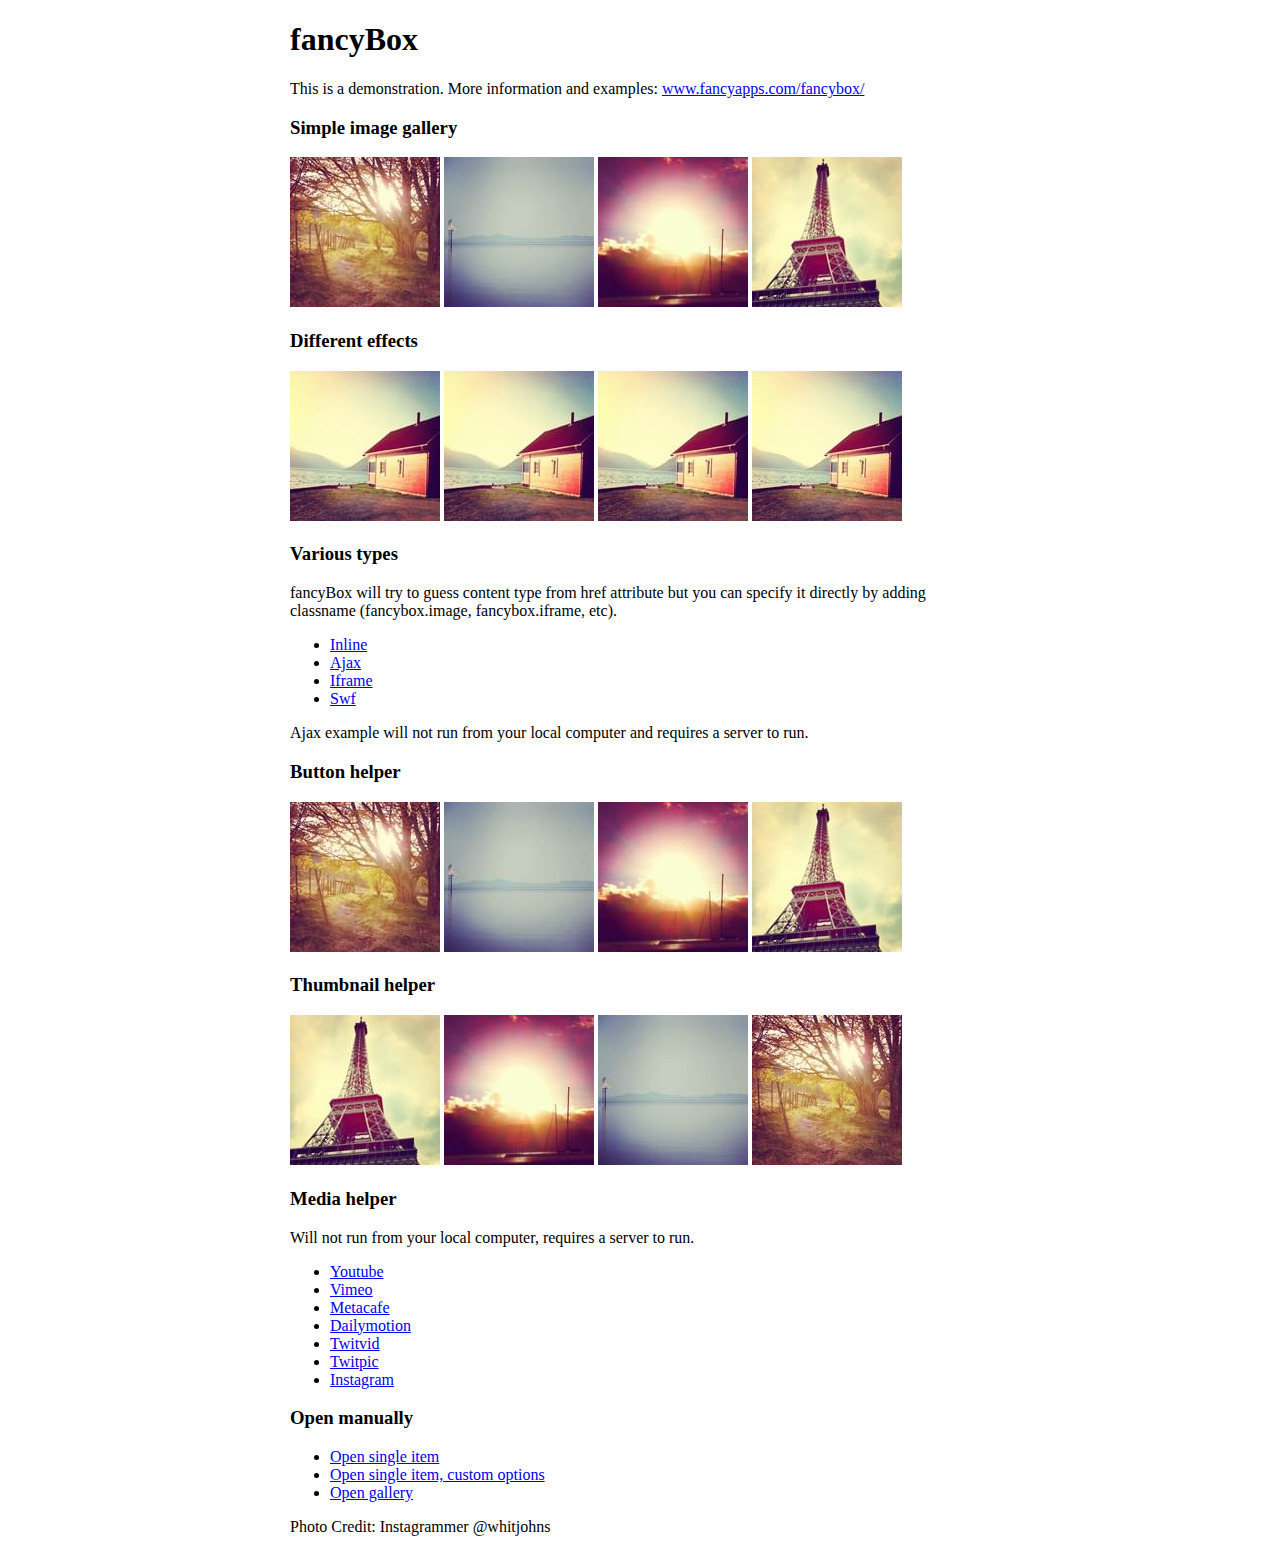
<file: fancybox/demo/index.html>
<!DOCTYPE html>
<html>
<head>
	<title>fancyBox - Fancy jQuery Lightbox Alternative | Demonstration</title>
	<meta http-equiv="Content-Type" content="text/html; charset=UTF-8" />

	<!-- Add jQuery library -->
	<script type="text/javascript" src="../lib/jquery-1.10.2.min.js"></script>

	<!-- Add mousewheel plugin (this is optional) -->
	<script type="text/javascript" src="../lib/jquery.mousewheel.pack.js?v=3.1.3"></script>

	<!-- Add fancyBox main JS and CSS files -->
	<script type="text/javascript" src="../source/jquery.fancybox.pack.js?v=2.1.5"></script>
	<link rel="stylesheet" type="text/css" href="../source/jquery.fancybox.css?v=2.1.5" media="screen" />

	<!-- Add Button helper (this is optional) -->
	<link rel="stylesheet" type="text/css" href="../source/helpers/jquery.fancybox-buttons.css?v=1.0.5" />
	<script type="text/javascript" src="../source/helpers/jquery.fancybox-buttons.js?v=1.0.5"></script>

	<!-- Add Thumbnail helper (this is optional) -->
	<link rel="stylesheet" type="text/css" href="../source/helpers/jquery.fancybox-thumbs.css?v=1.0.7" />
	<script type="text/javascript" src="../source/helpers/jquery.fancybox-thumbs.js?v=1.0.7"></script>

	<!-- Add Media helper (this is optional) -->
	<script type="text/javascript" src="../source/helpers/jquery.fancybox-media.js?v=1.0.6"></script>

	<script type="text/javascript">
		$(document).ready(function() {
			/*
			 *  Simple image gallery. Uses default settings
			 */

			$('.fancybox').fancybox();

			/*
			 *  Different effects
			 */

			// Change title type, overlay closing speed
			$(".fancybox-effects-a").fancybox({
				helpers: {
					title : {
						type : 'outside'
					},
					overlay : {
						speedOut : 0
					}
				}
			});

			// Disable opening and closing animations, change title type
			$(".fancybox-effects-b").fancybox({
				openEffect  : 'none',
				closeEffect	: 'none',

				helpers : {
					title : {
						type : 'over'
					}
				}
			});

			// Set custom style, close if clicked, change title type and overlay color
			$(".fancybox-effects-c").fancybox({
				wrapCSS    : 'fancybox-custom',
				closeClick : true,

				openEffect : 'none',

				helpers : {
					title : {
						type : 'inside'
					},
					overlay : {
						css : {
							'background' : 'rgba(238,238,238,0.85)'
						}
					}
				}
			});

			// Remove padding, set opening and closing animations, close if clicked and disable overlay
			$(".fancybox-effects-d").fancybox({
				padding: 0,

				openEffect : 'elastic',
				openSpeed  : 150,

				closeEffect : 'elastic',
				closeSpeed  : 150,

				closeClick : true,

				helpers : {
					overlay : null
				}
			});

			/*
			 *  Button helper. Disable animations, hide close button, change title type and content
			 */

			$('.fancybox-buttons').fancybox({
				openEffect  : 'none',
				closeEffect : 'none',

				prevEffect : 'none',
				nextEffect : 'none',

				closeBtn  : false,

				helpers : {
					title : {
						type : 'inside'
					},
					buttons	: {}
				},

				afterLoad : function() {
					this.title = 'Image ' + (this.index + 1) + ' of ' + this.group.length + (this.title ? ' - ' + this.title : '');
				}
			});


			/*
			 *  Thumbnail helper. Disable animations, hide close button, arrows and slide to next gallery item if clicked
			 */

			$('.fancybox-thumbs').fancybox({
				prevEffect : 'none',
				nextEffect : 'none',

				closeBtn  : false,
				arrows    : false,
				nextClick : true,

				helpers : {
					thumbs : {
						width  : 50,
						height : 50
					}
				}
			});

			/*
			 *  Media helper. Group items, disable animations, hide arrows, enable media and button helpers.
			*/
			$('.fancybox-media')
				.attr('rel', 'media-gallery')
				.fancybox({
					openEffect : 'none',
					closeEffect : 'none',
					prevEffect : 'none',
					nextEffect : 'none',

					arrows : false,
					helpers : {
						media : {},
						buttons : {}
					}
				});

			/*
			 *  Open manually
			 */

			$("#fancybox-manual-a").click(function() {
				$.fancybox.open('1_b.jpg');
			});

			$("#fancybox-manual-b").click(function() {
				$.fancybox.open({
					href : 'iframe.html',
					type : 'iframe',
					padding : 5
				});
			});

			$("#fancybox-manual-c").click(function() {
				$.fancybox.open([
					{
						href : '1_b.jpg',
						title : 'My title'
					}, {
						href : '2_b.jpg',
						title : '2nd title'
					}, {
						href : '3_b.jpg'
					}
				], {
					helpers : {
						thumbs : {
							width: 75,
							height: 50
						}
					}
				});
			});


		});
	</script>
	<style type="text/css">
		.fancybox-custom .fancybox-skin {
			box-shadow: 0 0 50px #222;
		}

		body {
			max-width: 700px;
			margin: 0 auto;
		}
	</style>
</head>
<body>
	<h1>fancyBox</h1>

	<p>This is a demonstration. More information and examples: <a href="http://fancyapps.com/fancybox/">www.fancyapps.com/fancybox/</a></p>

	<h3>Simple image gallery</h3>
	<p>
		<a class="fancybox" href="1_b.jpg" data-fancybox-group="gallery" title="Lorem ipsum dolor sit amet"><img src="1_s.jpg" alt="" /></a>

		<a class="fancybox" href="2_b.jpg" data-fancybox-group="gallery" title="Etiam quis mi eu elit temp"><img src="2_s.jpg" alt="" /></a>

		<a class="fancybox" href="3_b.jpg" data-fancybox-group="gallery" title="Cras neque mi, semper leon"><img src="3_s.jpg" alt="" /></a>

		<a class="fancybox" href="4_b.jpg" data-fancybox-group="gallery" title="Sed vel sapien vel sem uno"><img src="4_s.jpg" alt="" /></a>
	</p>

	<h3>Different effects</h3>
	<p>
		<a class="fancybox-effects-a" href="5_b.jpg" title="Lorem ipsum dolor sit amet, consectetur adipiscing elit"><img src="5_s.jpg" alt="" /></a>

		<a class="fancybox-effects-b" href="5_b.jpg" title="Lorem ipsum dolor sit amet, consectetur adipiscing elit"><img src="5_s.jpg" alt="" /></a>

		<a class="fancybox-effects-c" href="5_b.jpg" title="Lorem ipsum dolor sit amet, consectetur adipiscing elit"><img src="5_s.jpg" alt="" /></a>

		<a class="fancybox-effects-d" href="5_b.jpg" title="Lorem ipsum dolor sit amet, consectetur adipiscing elit"><img src="5_s.jpg" alt="" /></a>
	</p>

	<h3>Various types</h3>
	<p>
		fancyBox will try to guess content type from href attribute but you can specify it directly by adding classname (fancybox.image, fancybox.iframe, etc).
	</p>
	<ul>
		<li><a class="fancybox" href="#inline1" title="Lorem ipsum dolor sit amet">Inline</a></li>
		<li><a class="fancybox fancybox.ajax" href="ajax.txt">Ajax</a></li>
		<li><a class="fancybox fancybox.iframe" href="iframe.html">Iframe</a></li>
		<li><a class="fancybox" href="http://www.adobe.com/jp/events/cs3_web_edition_tour/swfs/perform.swf">Swf</a></li>
	</ul>

	<div id="inline1" style="width:400px;display: none;">
		<h3>Etiam quis mi eu elit</h3>
		<p>
			Lorem ipsum dolor sit amet, consectetur adipiscing elit. Etiam quis mi eu elit tempor facilisis id et neque. Nulla sit amet sem sapien. Vestibulum imperdiet porta ante ac ornare. Nulla et lorem eu nibh adipiscing ultricies nec at lacus. Cras laoreet ultricies sem, at blandit mi eleifend aliquam. Nunc enim ipsum, vehicula non pretium varius, cursus ac tortor. Vivamus fringilla congue laoreet. Quisque ultrices sodales orci, quis rhoncus justo auctor in. Phasellus dui eros, bibendum eu feugiat ornare, faucibus eu mi. Nunc aliquet tempus sem, id aliquam diam varius ac. Maecenas nisl nunc, molestie vitae eleifend vel, iaculis sed magna. Aenean tempus lacus vitae orci posuere porttitor eget non felis. Donec lectus elit, aliquam nec eleifend sit amet, vestibulum sed nunc.
		</p>
	</div>

	<p>
		Ajax example will not run from your local computer and requires a server to run.
	</p>

	<h3>Button helper</h3>
	<p>
		<a class="fancybox-buttons" data-fancybox-group="button" href="1_b.jpg"><img src="1_s.jpg" alt="" /></a>

		<a class="fancybox-buttons" data-fancybox-group="button" href="2_b.jpg"><img src="2_s.jpg" alt="" /></a>

		<a class="fancybox-buttons" data-fancybox-group="button" href="3_b.jpg"><img src="3_s.jpg" alt="" /></a>

		<a class="fancybox-buttons" data-fancybox-group="button" href="4_b.jpg"><img src="4_s.jpg" alt="" /></a>
	</p>

	<h3>Thumbnail helper</h3>
	<p>
		<a class="fancybox-thumbs" data-fancybox-group="thumb" href="4_b.jpg"><img src="4_s.jpg" alt="" /></a>

		<a class="fancybox-thumbs" data-fancybox-group="thumb" href="3_b.jpg"><img src="3_s.jpg" alt="" /></a>

		<a class="fancybox-thumbs" data-fancybox-group="thumb" href="2_b.jpg"><img src="2_s.jpg" alt="" /></a>

		<a class="fancybox-thumbs" data-fancybox-group="thumb" href="1_b.jpg"><img src="1_s.jpg" alt="" /></a>
	</p>

	<h3>Media helper</h3>
	<p>
		Will not run from your local computer, requires a server to run.
	</p>

	<ul>
		<li><a class="fancybox-media" href="http://www.youtube.com/watch?v=opj24KnzrWo">Youtube</a></li>
		<li><a class="fancybox-media" href="http://vimeo.com/47480346">Vimeo</a></li>
		<li><a class="fancybox-media" href="http://www.metacafe.com/watch/7635964/">Metacafe</a></li>
		<li><a class="fancybox-media" href="http://www.dailymotion.com/video/xoeylt_electric-guest-this-head-i-hold_music">Dailymotion</a></li>
		<li><a class="fancybox-media" href="http://twitvid.com/QY7MD">Twitvid</a></li>
		<li><a class="fancybox-media" href="http://twitpic.com/7p93st">Twitpic</a></li>
		<li><a class="fancybox-media" href="http://instagr.am/p/IejkuUGxQn">Instagram</a></li>
	</ul>

	<h3>Open manually</h3>
	<ul>
		<li><a id="fancybox-manual-a" href="javascript:;">Open single item</a></li>
		<li><a id="fancybox-manual-b" href="javascript:;">Open single item, custom options</a></li>
		<li><a id="fancybox-manual-c" href="javascript:;">Open gallery</a></li>
	</ul>

	<p>
		Photo Credit: Instagrammer @whitjohns
	</p>
</body>
</html>
</file>
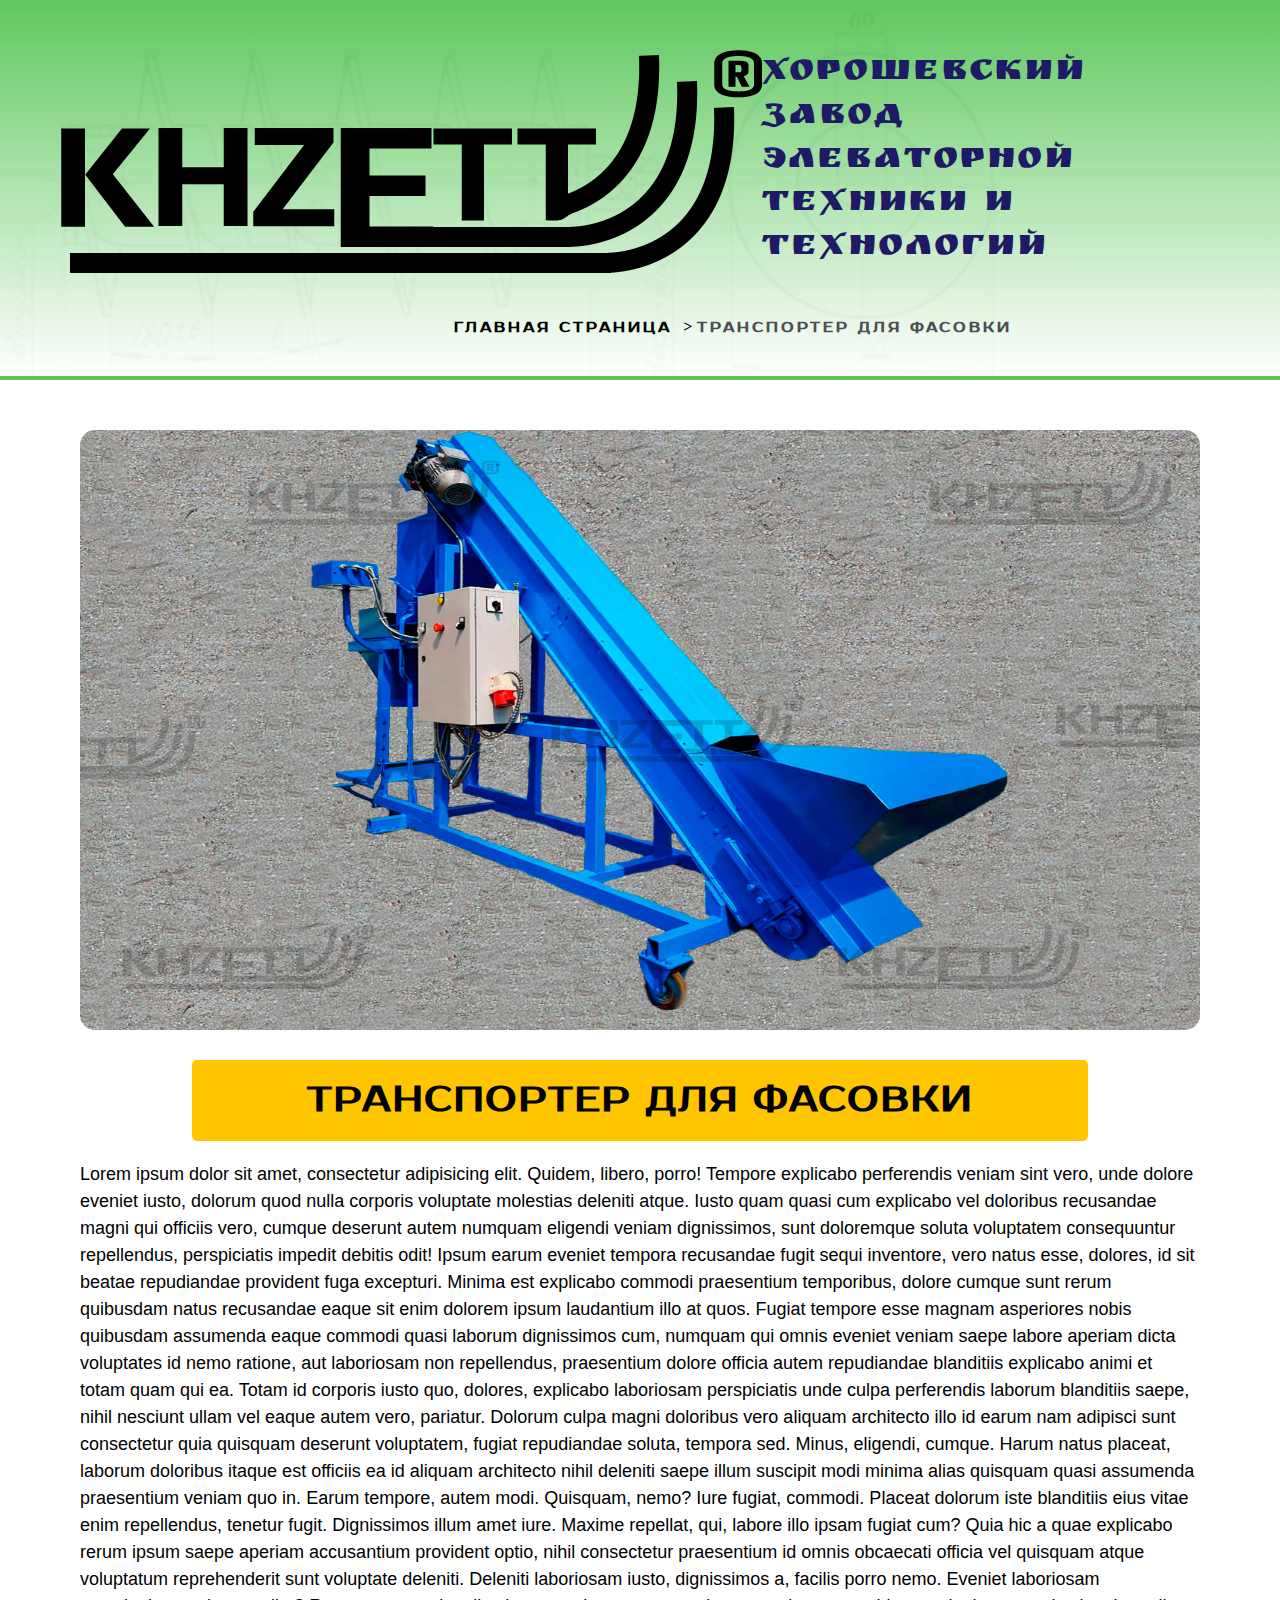
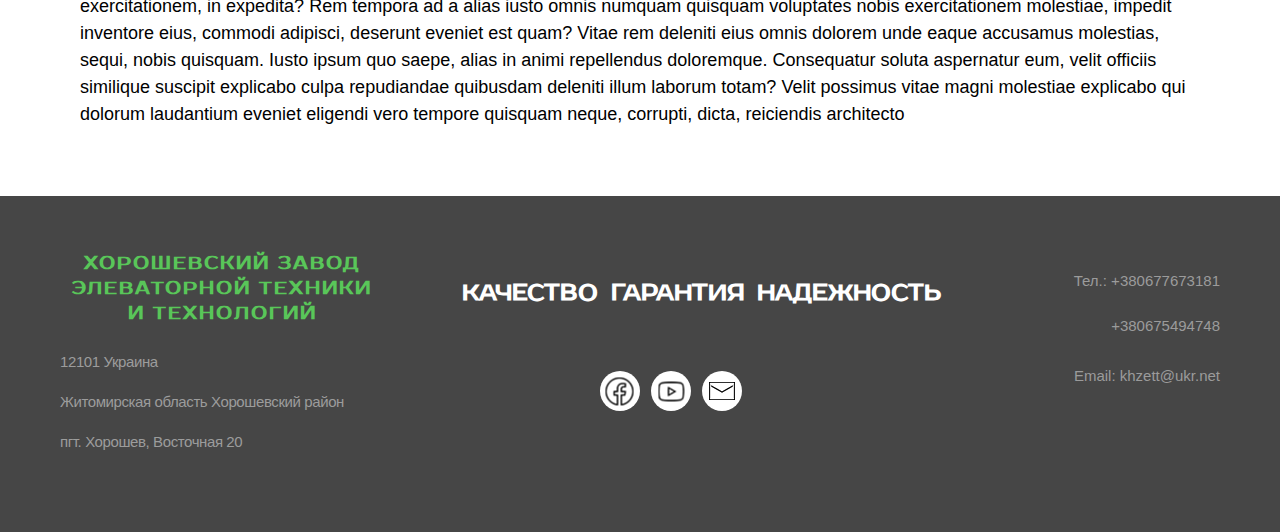
<file: snek-f.html>
<!DOCTYPE html>
<html lang="ru">
<head>
	<meta charset="UTF-8">
	<meta name="viewport" content="width=device-width, initial-scale=1">
	<meta name="keywords" content="шнек, транспортер для фасовки, фасовка зерна, перемещение зерна, фасовка зерна в мешки.">
	<meta name="description" content="Спираль шнека – главный элемент шнековых транспортеров.
	Винтовой шнек – обеспечивает круглосуточную (беспрерывную) подачу (транспортировку) различного сырья.Параметры шнека задаются под каждую культуру или сырье индивидуально. ">
	<title>ХЗЭТТ Транспортер для фасовки</title>
	<link rel="stylesheet" href="css/normalize.css">
	
	<!-- fonts -->
	<link href="https://fonts.googleapis.com/css?family=Prosto+One&display=swap" rel="stylesheet">
	<link href="https://fonts.googleapis.com/css?family=Ruslan+Display&display=swap" rel="stylesheet">

	<link rel="stylesheet" href="css/style.css">
	<link rel="preload" href="css/style.css" as="style">


</head>
<body class="page-production-item snek-trans">
	<header class="main-header">
			<div class="main-header__title-wrapp">
				<img src="img/logo7.png" alt="image title" class="main-header__image">
				<h1 class="title title-site">Хорошевский завод элеваторной техники и технологий</h1>
			</div>
			<nav class="main-navigation">
				<button class="mobile-buttonMenu">
				</button>
				<ul class="header-menu header-menu--close breadcrumbs">
					<li class="breadcrumbs__item"><a href="index.html" class="header-menuLink breadcrumbs__link" target="_blank">Главная страница</a>
					</li>
					<li class="breadcrumbs__item breadcrumbs__item--inert"><a class="header-menuLink breadcrumbs__link--inert">Транспортер для фасовки</a></li>
				</ul>
				
			</nav>
			
	</header>
	<main>
		<div class="container">
			<section class="snek-page">
				<div class="snek-page__image-wrapp">
					<img src="img/tr-f-big1.jpg" alt="screw spiral" class="snek-page__image">
				</div>
				
				<h2 class="snek-page__title">Транспортер для фасовки</h2>
				<div class="snek-page__wrapp-text">
					<p class="snek-page__text">
						Lorem ipsum dolor sit amet, consectetur adipisicing elit. Quidem, libero, porro! Tempore explicabo perferendis veniam sint vero, unde dolore eveniet iusto, dolorum quod nulla corporis voluptate molestias deleniti atque. Iusto quam quasi cum explicabo vel doloribus recusandae magni qui officiis vero, cumque deserunt autem numquam eligendi veniam dignissimos, sunt doloremque soluta voluptatem consequuntur repellendus, perspiciatis impedit debitis odit! Ipsum earum eveniet tempora recusandae fugit sequi inventore, vero natus esse, dolores, id sit beatae repudiandae provident fuga excepturi. Minima est explicabo commodi praesentium temporibus, dolore cumque sunt rerum quibusdam natus recusandae eaque sit enim dolorem ipsum laudantium illo at quos. Fugiat tempore esse magnam asperiores nobis quibusdam assumenda eaque commodi quasi laborum dignissimos cum, numquam qui omnis eveniet veniam saepe labore aperiam dicta voluptates id nemo ratione, aut laboriosam non repellendus, praesentium dolore officia autem repudiandae blanditiis explicabo animi et totam quam qui ea. Totam id corporis iusto quo, dolores, explicabo laboriosam perspiciatis unde culpa perferendis laborum blanditiis saepe, nihil nesciunt ullam vel eaque autem vero, pariatur. Dolorum culpa magni doloribus vero aliquam architecto illo id earum nam adipisci sunt consectetur quia quisquam deserunt voluptatem, fugiat repudiandae soluta, tempora sed. Minus, eligendi, cumque. Harum natus placeat, laborum doloribus itaque est officiis ea id aliquam architecto nihil deleniti saepe illum suscipit modi minima alias quisquam quasi assumenda praesentium veniam quo in. Earum tempore, autem modi. Quisquam, nemo? Iure fugiat, commodi. Placeat dolorum iste blanditiis eius vitae enim repellendus, tenetur fugit. Dignissimos illum amet iure. Maxime repellat, qui, labore illo ipsam fugiat cum? Quia hic a quae explicabo rerum ipsum saepe aperiam accusantium provident optio, nihil consectetur praesentium id omnis obcaecati officia vel quisquam atque voluptatum reprehenderit sunt voluptate deleniti. Deleniti laboriosam iusto, dignissimos a, facilis porro nemo. Eveniet laboriosam exercitationem, in expedita? Rem tempora ad a alias iusto omnis numquam quisquam voluptates nobis exercitationem molestiae, impedit inventore eius, commodi adipisci, deserunt eveniet est quam? Vitae rem deleniti eius omnis dolorem unde eaque accusamus molestias, sequi, nobis quisquam. Iusto ipsum quo saepe, alias in animi repellendus doloremque. Consequatur soluta aspernatur eum, velit officiis similique suscipit explicabo culpa repudiandae quibusdam deleniti illum laborum totam? Velit possimus vitae magni molestiae explicabo qui dolorum laudantium eveniet eligendi vero tempore quisquam neque, corrupti, dicta, reiciendis architecto
					</p>
				</div>
			</section>
		</div>
	</main>
	
	<footer class="index-footer">
		<div class="container">
			<section class="footer-left">
				<h2 class="index-footer__title">
					Хорошевский завод элеваторной техники <br> и технологий
				</h2>
				<p class="footer-left__text">
					12101 Украина
				</p>
				<p class="footer-left__text">
					Житомирская область Хорошевский район
				</p>
				<p class="footer-left__text">
					пгт. Хорошев, Восточная 20
				</p>
			</section>
			<section class="footer-center">
				<h2 class="visually-hidden">
					social
				</h2>
				<ul class="footer-center__list">
					<li class="footer-center__item">Качество</li>
					<li class="footer-center__item">Гарантия</li>
					<li class="footer-center__item">надежность</li>
				</ul>
				<div class="footer-center__social">
					<a class="footer-center__social-link footer-center__social-link--facebook" href="https://www.facebook.com/bcsserviceua/" target="blanck">
						
					</a>
					<a class="footer-center__social-link footer-center__social-link--youtube" href="https://www.youtube.com/channel/UC8oCYW3NB42eqCBRSEMEAdw" target="blanck">
						
					</a>
					<a class="footer-center__social-link footer-center__social-link--mail" href="https://mail.google.com/mail/u/0/?view=cm&fs=1&tf=1&source=mailto&to=bcs-service@ukr.net" target="blanck">
						
					</a>
					
				</div>
			</section>
			<section id="contacts" class="footer-right">
				<h2 class="visually-hidden">
					footer menu
				</h2>
				<p class="footer-right__text">
					Тел.: +380677673181
				</p>
				<p class="footer-right__text">
					+380675494748
				</p>
				<p class="footer-right__text footer-right__text--email">
					Email: khzett@ukr.net
				</p>
			</section>
		</div>
	</footer>

	
	<script src="js/jquery.js"></script>
    <script src="js/custom.js"></script>
</body>
</html>
</file>
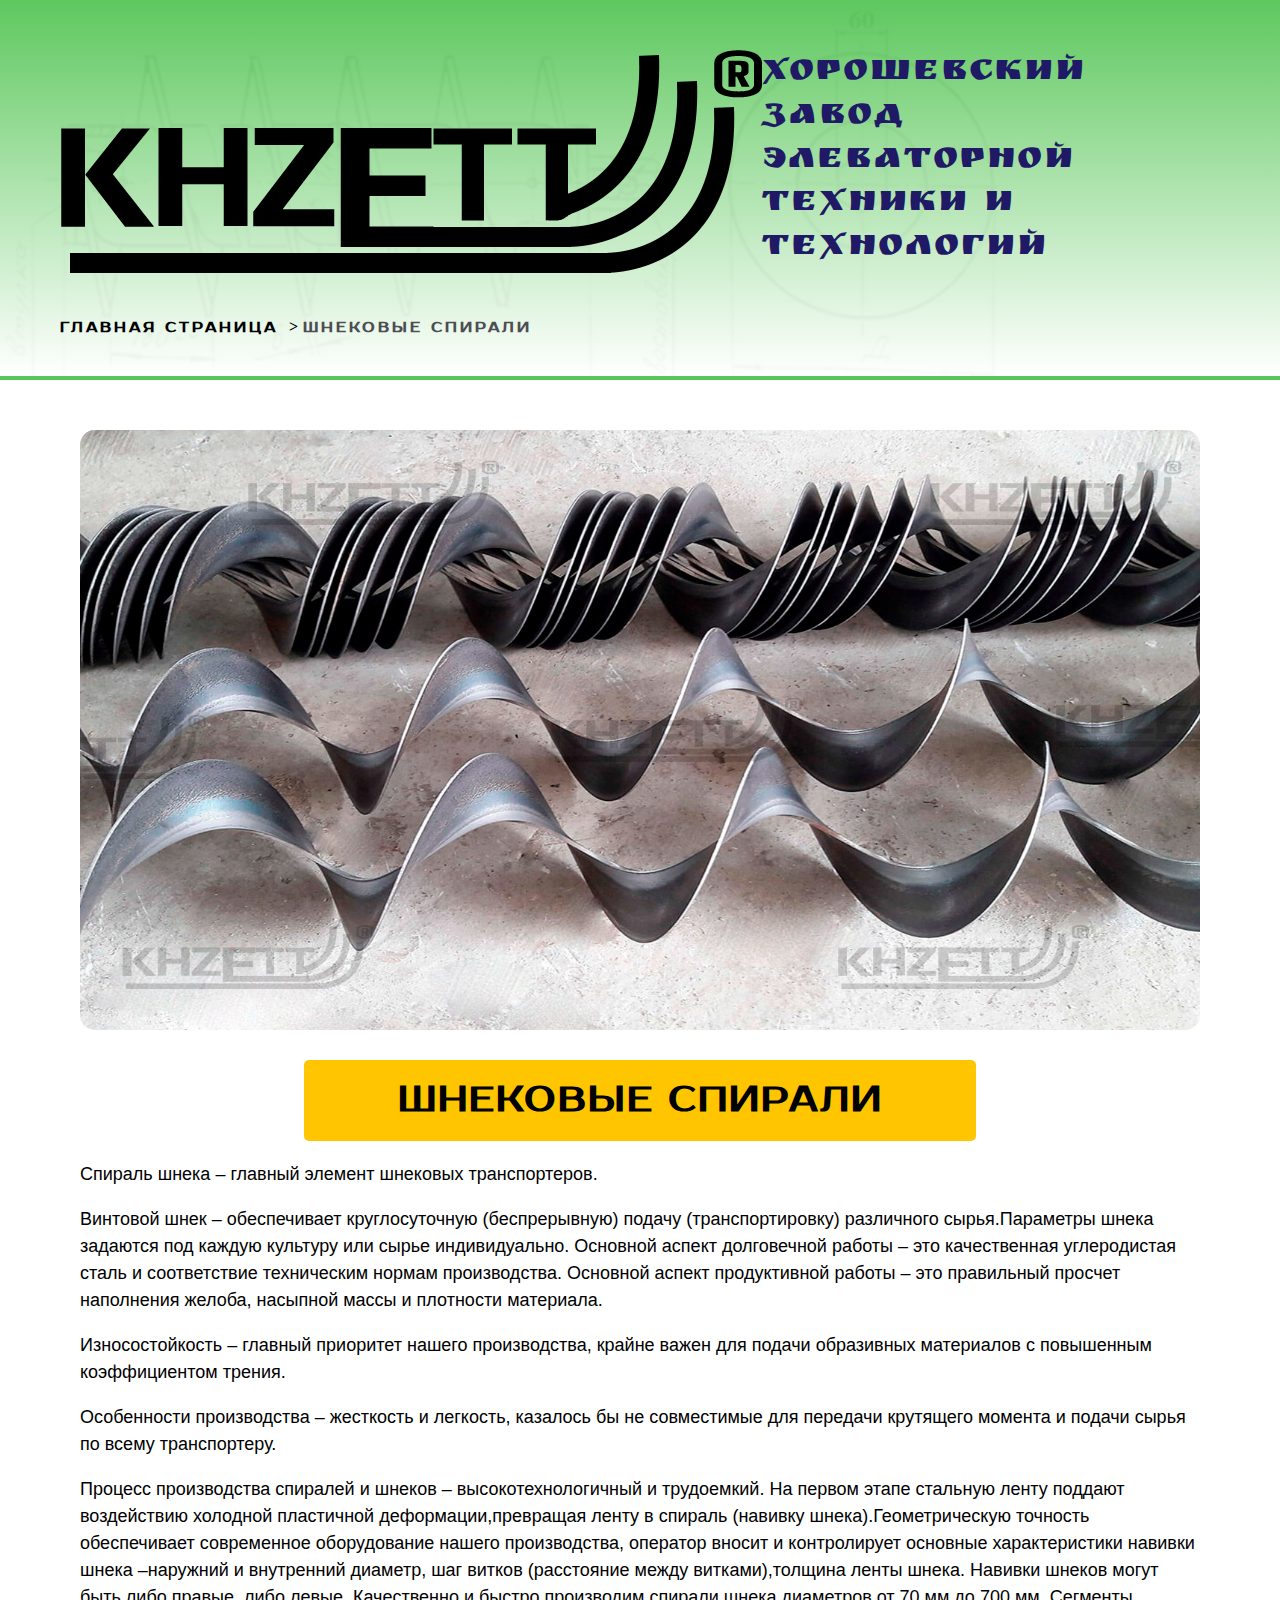
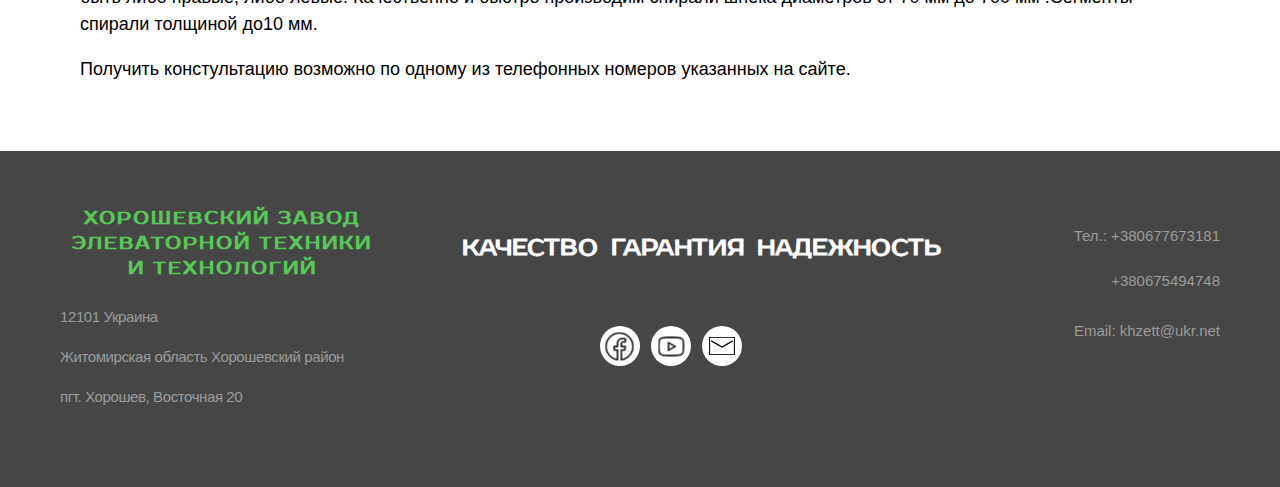
<file: snek-s.html>
<!DOCTYPE html>
<html lang="ru">
<head>
	<meta charset="UTF-8">
	<meta name="viewport" content="width=device-width, initial-scale=1">
	<meta name="keywords" content="шнек, шнековые спирали, очистка зерна, зерноочистительное оборудование.">
	<meta name="description" content="Спираль шнека – главный элемент шнековых транспортеров.
	Винтовой шнек – обеспечивает круглосуточную (беспрерывную) подачу (транспортировку) различного сырья.Параметры шнека задаются под каждую культуру или сырье индивидуально. ">
	<title>ХЗЭТТ Шнековые спирали</title>
	<link rel="stylesheet" href="css/normalize.css">
	
	<!-- fonts -->
	<link href="https://fonts.googleapis.com/css?family=Prosto+One&display=swap" rel="stylesheet">
	<link href="https://fonts.googleapis.com/css?family=Ruslan+Display&display=swap" rel="stylesheet">

	<link rel="stylesheet" href="css/style.css">
	<link rel="preload" href="css/style.css" as="style">


</head>
<body class="page-production-item">
	<header class="main-header">
			<div class="main-header__title-wrapp">
				<img src="img/logo7.png" alt="image title" class="main-header__image">
				<h1 class="title title-site">Хорошевский завод элеваторной техники и технологий</h1>
			</div>
			<nav class="main-navigation">
				<ul class="header-menu header-menu--close breadcrumbs">
					<li class="breadcrumbs__item"><a href="index.html" class="header-menuLink breadcrumbs__link" target="_blank">Главная страница</a>
					</li>
					<li class=" breadcrumbs__item breadcrumbs__item--inert"><a class="header-menuLink breadcrumbs__link--inert">Шнековые спирали</a></li>
				</ul>
				
			</nav>
	</header>
	<main>
		<div class="container">
			<section class="snek-page">
				<div class="snek-page__image-wrapp">
					<img src="img/snek-s-big1.jpg" alt="screw spiral" class="snek-page__image">
				</div>
				
				<h2 class="snek-page__title">Шнековые спирали</h2>
				<div class="snek-page__wrapp-text">
					<p class="snek-page__text">
						Спираль шнека – главный элемент шнековых транспортеров.
					</p>
					<p class="snek-page__text">
						Винтовой шнек – обеспечивает круглосуточную (беспрерывную) подачу (транспортировку) различного сырья.Параметры шнека задаются под каждую культуру или сырье индивидуально. Основной аспект долговечной работы – это качественная углеродистая сталь и соответствие техническим нормам производства. Основной аспект продуктивной работы – это правильный просчет наполнения желоба, насыпной массы и плотности материала.
					</p>
					<p class="snek-page__text">
						Износостойкость – главный приоритет нашего производства, крайне важен для подачи образивных материалов с повышенным коэффициентом трения. 
					</p>
					<p class="snek-page__text">
						Особенности производства – жесткость и легкость, казалось бы не совместимые для передачи крутящего момента и подачи сырья по всему транспортеру.
					</p>
					<p class="snek-page__text">
						Процесс производства спиралей и шнеков – высокотехнологичный и трудоемкий. На первом этапе стальную ленту поддают воздействию холодной пластичной деформации,превращая ленту в спираль (навивку шнека).Геометрическую точность обеспечивает современное оборудование нашего производства, оператор вносит и контролирует основные характеристики навивки шнека –наружний и внутренний диаметр, шаг витков (расстояние между витками),толщина ленты шнека. Навивки шнеков могут быть либо правые, либо левые. Качественно и быстро производим спирали шнека диаметров от 70 мм  до 700 мм .Сегменты спирали толщиной до10 мм.
					</p>
					<p class="snek-page__text">
						Получить констультацию возможно по одному из телефонных номеров  указанных на сайте.
					</p>
				</div>
			</section>
		</div>
	</main>
	
	<footer class="index-footer">
		<div class="container">
			<section class="footer-left">
				<h2 class="index-footer__title">
					Хорошевский завод элеваторной техники <br> и технологий
				</h2>
				<p class="footer-left__text">
					12101 Украина
				</p>
				<p class="footer-left__text">
					Житомирская область Хорошевский район
				</p>
				<p class="footer-left__text">
					пгт. Хорошев, Восточная 20
				</p>
			</section>
			<section class="footer-center">
				<h2 class="visually-hidden">
					social
				</h2>
				<ul class="footer-center__list">
					<li class="footer-center__item">Качество</li>
					<li class="footer-center__item">Гарантия</li>
					<li class="footer-center__item">надежность</li>
				</ul>
				<div class="footer-center__social">
					<a class="footer-center__social-link footer-center__social-link--facebook" href="https://www.facebook.com/bcsserviceua/" target="blanck">
						
					</a>
					<a class="footer-center__social-link footer-center__social-link--youtube" href="https://www.youtube.com/channel/UC8oCYW3NB42eqCBRSEMEAdw" target="blanck">
						
					</a>
					<a class="footer-center__social-link footer-center__social-link--mail" href="https://mail.google.com/mail/u/0/?view=cm&fs=1&tf=1&source=mailto&to=bcs-service@ukr.net" target="blanck">
						
					</a>
					
				</div>
			</section>
			<section id="contacts" class="footer-right">
				<h2 class="visually-hidden">
					footer menu
				</h2>
				<p class="footer-right__text">
					Тел.: +380677673181
				</p>
				<p class="footer-right__text">
					+380675494748
				</p>
				<p class="footer-right__text footer-right__text--email">
					Email: khzett@ukr.net
				</p>
			</section>
		</div>
	</footer>

	
	<script src="js/jquery.js"></script>
    <script src="js/custom.js"></script>
</body>
</html>
</file>
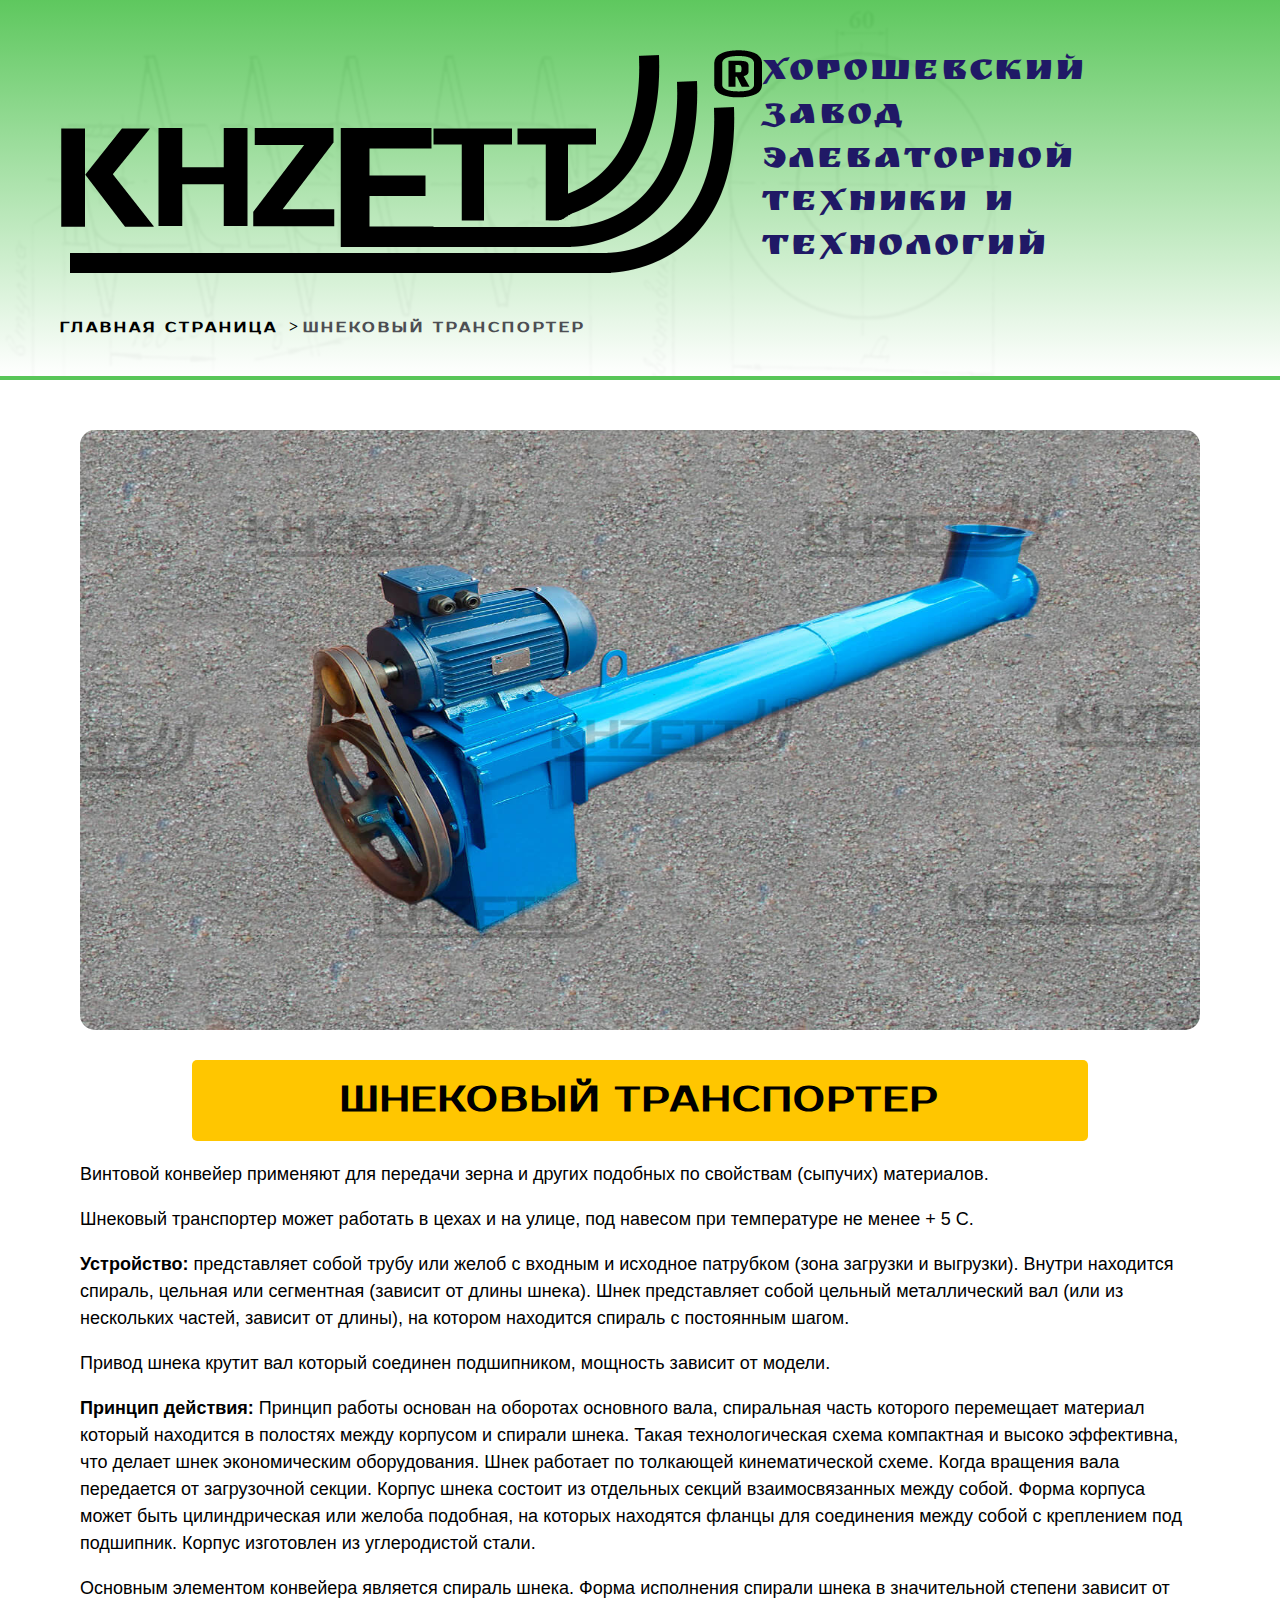
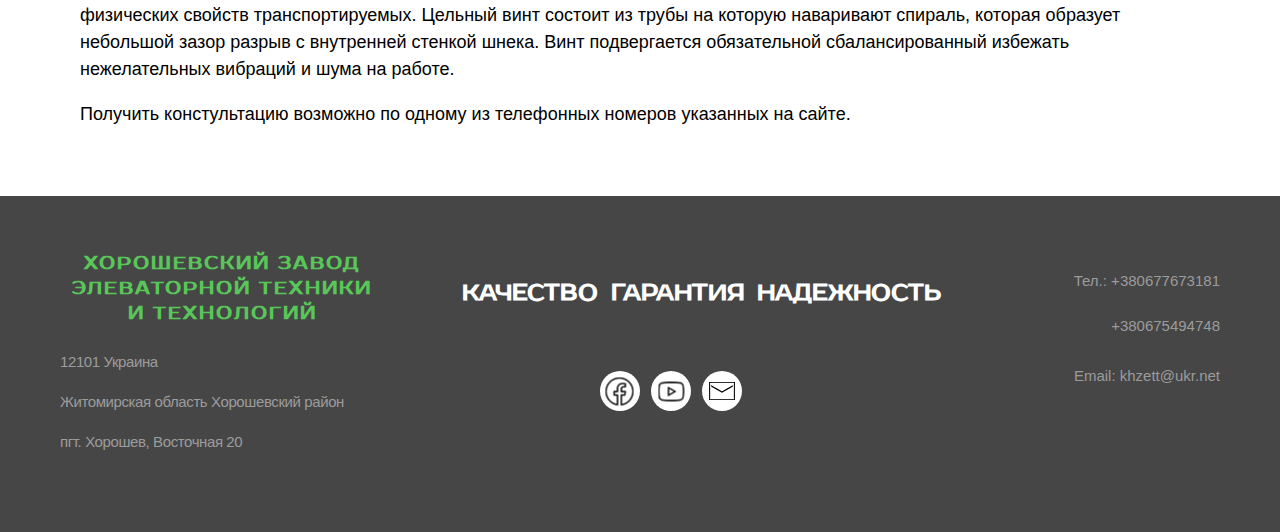
<file: snek-tr.html>
<!DOCTYPE html>
<html lang="ru">
<head>
	<meta charset="UTF-8">
	<meta name="viewport" content="width=device-width, initial-scale=1">
	<meta name="keywords" content="шнек, шнековые транспортеры, транспортировка зерна, перемещение зерна.">
	<meta name="description" content="Спираль шнека – главный элемент шнековых транспортеров.
	Винтовой шнек – обеспечивает круглосуточную (беспрерывную) подачу (транспортировку) различного сырья.Параметры шнека задаются под каждую культуру или сырье индивидуально. ">
	<title>ХЗЭТТ Шнековый транспортер</title>
	<link rel="stylesheet" href="css/normalize.css">
	
	<!-- fonts -->
	<link href="https://fonts.googleapis.com/css?family=Prosto+One&display=swap" rel="stylesheet">
	<link href="https://fonts.googleapis.com/css?family=Ruslan+Display&display=swap" rel="stylesheet">


	<link rel="stylesheet" href="css/style.css">
	<link rel="preload" href="css/style.css" as="style">


</head>
<body class="page-production-item snek-trans">
	<header class="main-header">
			<div class="main-header__title-wrapp">
				<img src="img/logo7.png" alt="image title" class="main-header__image">
				<h1 class="title title-site">Хорошевский завод элеваторной техники и технологий</h1>
			</div>
			<nav class="main-navigation">
				<!-- <button class="mobile-buttonMenu">
				</button> -->
				<ul class="header-menu header-menu--close breadcrumbs">
					<li class=" breadcrumbs__item"><a href="index.html" class="header-menuLink breadcrumbs__link" target="_blank">Главная страница</a>
					</li>
					<li class=" breadcrumbs__item breadcrumbs__item--inert"><a class="header-menuLink breadcrumbs__link--inert">Шнековый транспортер</a></li>
				</ul>
				
			</nav>
			
	</header>
	<main>
		<div class="container">
			<section class="snek-page">
				<div class="snek-page__image-wrapp">
					<img src="img/sn-tr-big1.jpg" alt="screw spiral" class="snek-page__image">
				</div>
				
				<h2 class="snek-page__title">Шнековый транспортер</h2>
				<div class="snek-page__wrapp-text">
					<p class="snek-page__text">
						Винтовой конвейер применяют для передачи зерна и других подобных по свойствам (сыпучих) материалов.
					</p>
					<p class="snek-page__text">
						Шнековый транспортер может работать в цехах и на улице, под навесом при температуре не менее + 5 С.
					</p>
					<p class="snek-page__text">
						<b>Устройство:</b>
						представляет собой трубу или желоб с входным и исходное патрубком (зона загрузки и выгрузки). Внутри находится спираль, цельная или сегментная (зависит от длины шнека). Шнек представляет собой цельный металлический вал (или из нескольких частей, зависит от длины), на котором находится спираль с постоянным шагом. 
					</p>
					<p class="snek-page__text">
						Привод шнека крутит вал который соединен подшипником, мощность зависит от модели.
					</p>
					<p class="snek-page__text">
						<b>Принцип действия:</b>
						Принцип работы основан на оборотах основного вала, спиральная часть которого перемещает материал который находится в полостях между корпусом и спирали шнека. Такая технологическая схема компактная и высоко эффективна, что делает шнек экономическим оборудования.
						Шнек работает по толкающей кинематической схеме. Когда вращения вала передается от загрузочной секции. Корпус шнека состоит из отдельных секций взаимосвязанных между собой. Форма корпуса может быть цилиндрическая или желоба подобная, на которых находятся фланцы для соединения между собой с креплением под подшипник. Корпус изготовлен из углеродистой стали.
					</p>
					<p class="snek-page__text">
						Основным элементом конвейера является спираль шнека. Форма исполнения спирали шнека в значительной степени зависит от физических свойств транспортируемых.
						Цельный винт состоит из трубы на которую наваривают спираль, которая образует небольшой зазор разрыв с внутренней стенкой шнека. Винт подвергается обязательной сбалансированный избежать нежелательных вибраций и шума на работе.
					</p>
					<p class="snek-page__text">
						Получить констультацию возможно по одному из телефонных номеров  указанных на сайте.

					</p>
				</div>
			</section>
		</div>
	</main>
	
	<footer class="index-footer">
		<div class="container">
			<section class="footer-left">
				<h2 class="index-footer__title">
					Хорошевский завод элеваторной техники <br> и технологий
				</h2>
				<p class="footer-left__text">
					12101 Украина
				</p>
				<p class="footer-left__text">
					Житомирская область Хорошевский район
				</p>
				<p class="footer-left__text">
					пгт. Хорошев, Восточная 20
				</p>
			</section>
			<section class="footer-center">
				<h2 class="visually-hidden">
					social
				</h2>
				<ul class="footer-center__list">
					<li class="footer-center__item">Качество</li>
					<li class="footer-center__item">Гарантия</li>
					<li class="footer-center__item">надежность</li>
				</ul>
				<div class="footer-center__social">
					<a class="footer-center__social-link footer-center__social-link--facebook" href="https://www.facebook.com/bcsserviceua/" target="blanck">
						
					</a>
					<a class="footer-center__social-link footer-center__social-link--youtube" href="https://www.youtube.com/channel/UC8oCYW3NB42eqCBRSEMEAdw" target="blanck">
						
					</a>
					<a class="footer-center__social-link footer-center__social-link--mail" href="https://mail.google.com/mail/u/0/?view=cm&fs=1&tf=1&source=mailto&to=bcs-service@ukr.net" target="blanck">
						
					</a>
					
				</div>
			</section>
			<section id="contacts" class="footer-right">
				<h2 class="visually-hidden">
					footer menu
				</h2>
				<p class="footer-right__text">
					Тел.: +380677673181
				</p>
				<p class="footer-right__text">
					+380675494748
				</p>
				<p class="footer-right__text footer-right__text--email">
					Email: khzett@ukr.net
				</p>
			</section>
		</div>
	</footer>

	
	<script src="js/jquery.js"></script>
    <script src="js/custom.js"></script>
</body>
</html>
</file>
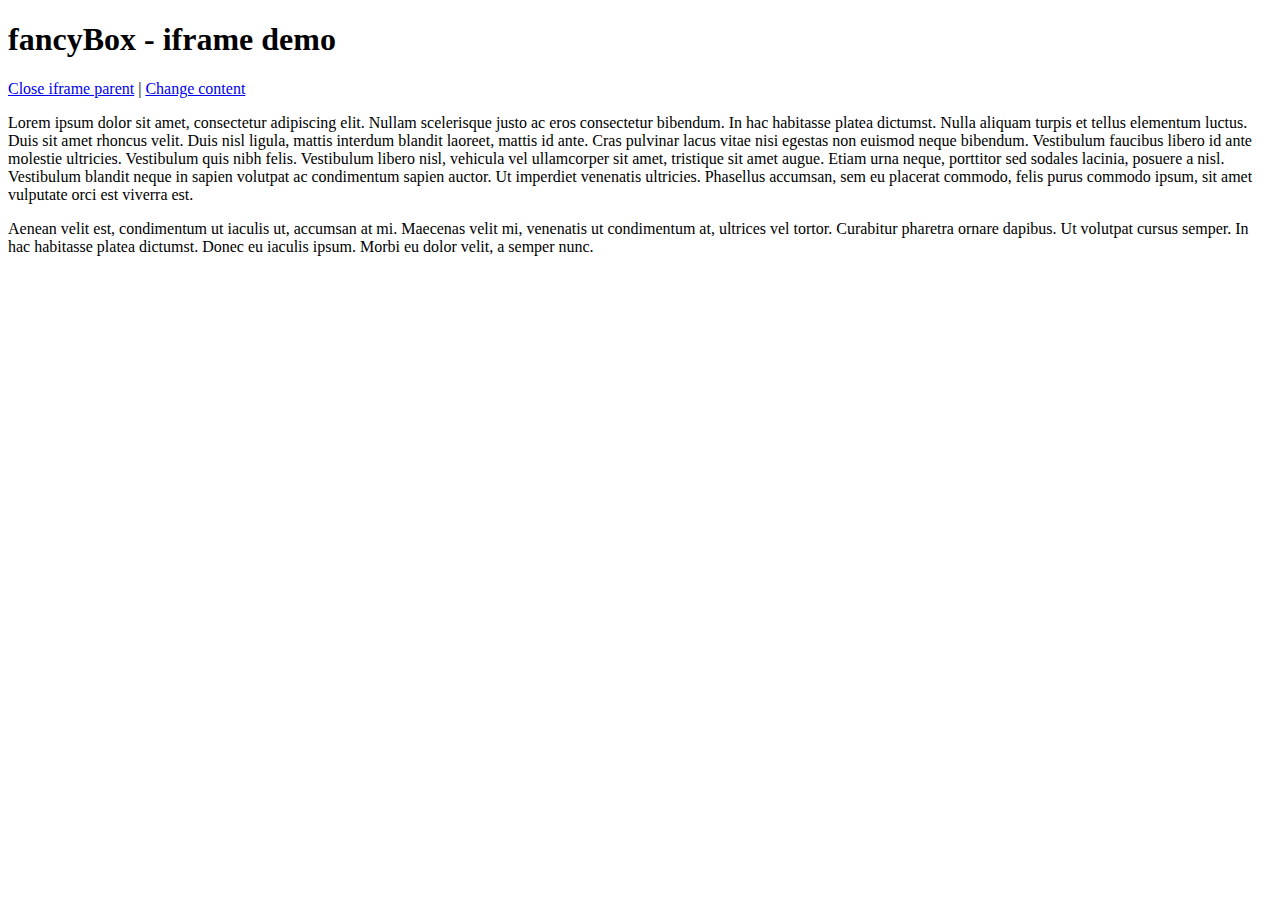
<file: fancybox/demo/iframe.html>
<!DOCTYPE html>
<html>
<head>
	<title>fancyBox - iframe demo</title>
	<meta http-equiv="Content-Type" content="text/html; charset=UTF-8" />
</head>
<body>
	<h1>fancyBox - iframe demo</h1>

	<p>
		<a href="javascript:parent.jQuery.fancybox.close();">Close iframe parent</a>

		|

		<a href="javascript:parent.jQuery.fancybox.open({href : '1_b.jpg', title : 'My title'});">Change content</a>
	</p>

	<p>
		Lorem ipsum dolor sit amet, consectetur adipiscing elit. Nullam scelerisque justo ac eros consectetur bibendum. In hac habitasse platea dictumst. Nulla aliquam turpis et tellus elementum luctus. Duis sit amet rhoncus velit. Duis nisl ligula, mattis interdum blandit laoreet, mattis id ante. Cras pulvinar lacus vitae nisi egestas non euismod neque bibendum. Vestibulum faucibus libero id ante molestie ultricies. Vestibulum quis nibh felis. Vestibulum libero nisl, vehicula vel ullamcorper sit amet, tristique sit amet augue. Etiam urna neque, porttitor sed sodales lacinia, posuere a nisl. Vestibulum blandit neque in sapien volutpat ac condimentum sapien auctor. Ut imperdiet venenatis ultricies. Phasellus accumsan, sem eu placerat commodo, felis purus commodo ipsum, sit amet vulputate orci est viverra est.
	</p>

	<p>
		Aenean velit est, condimentum ut iaculis ut, accumsan at mi. Maecenas velit mi, venenatis ut condimentum at, ultrices vel tortor. Curabitur pharetra ornare dapibus. Ut volutpat cursus semper. In hac habitasse platea dictumst. Donec eu iaculis ipsum. Morbi eu dolor velit, a semper nunc.
	</p>
</body>
</html>
</file>
<file: css/style.css>
@font-face {
  font-family: "OpenSans-Regular", sans-serif;
  font-weight: normal;
  font-style: normal;
  font-display: swap;
  src: url("../fonts/OpenSans-Regular.woff") format("woff"), url("../fonts/OpenSans-Regular.ttf") format("ttf"); }

@font-face {
  font-family: "OpenSans-Light", sans-serif;
  font-weight: normal;
  font-style: normal;
  font-display: swap;
  src: url("../fonts/OpenSans-Light.woff") format("woff"), url("../fonts/OpenSans-Light.ttf") format("ttf"); }

@font-face {
  font-family: "Gilroy-ExtraBold", sans-serif;
  font-weight: bold;
  font-style: normal;
  font-display: swap;
  src: url("../fonts/Gilroy-ExtraBold.woff") format("woff"), url("../fonts/Gilroy-ExtraBold.ttf") format("ttf"); }

@font-face {
  font-family: "Gilroy-Light", sans-serif;
  font-weight: normal;
  font-style: normal;
  font-display: swap;
  src: url("../fonts/Gilroy-Light.woff") format("woff"), url("../fonts/Gilroy-Light.ttf") format("ttf"); }

/* @font-face {
	font-family: 'Prosto One';
	font-weight: normal;

	src: url("../fonts/ProstoOne-Regular.ttf") format("ttf");
}

@font-face {
	font-family: 'Ruslan Display', cursive;

	font-weight: normal;
	font-style: cursive;

	src: url("../fonts/RuslanDisplay-Regular.ttf") format("ttf");
}
 */
body {
  margin: 0;
  background-color: #ffffff; }

*,
*::before,
*::after {
  -webkit-box-sizing: border-box;
  box-sizing: border-box; }

a {
  text-decoration: none; }

button {
  border: none;
  outline: none;
  background-color: transparent;
  cursor: pointer; }

ul {
  margin: 0;
  padding: 0;
  list-style: none; }

.container {
  max-width: 1160px;
  padding-left: 20px;
  padding-right: 20px;
  margin: 0 auto; }

.list {
  list-style: none;
  padding: 0;
  margin: 0; }

.visually-hidden:not(:focus):not(:active) {
  position: absolute;
  width: 1px;
  height: 1px;
  margin: -1px;
  border: 0;
  padding: 0;
  white-space: nowrap;
  -webkit-clip-path: inset(100%);
  clip-path: inset(100%);
  clip: rect(0 0 0 0);
  overflow: hidden; }

.title {
  font-family: "Gilroy-ExtraBold", sans-serif;
  margin: 0;
  font-size: 48px;
  color: #000000;
  font-weight: bold; }

/* .title-second {
	margin: 0;
	font-size: 20px;
	line-height: 38px;
	color: #000000;
} */
/*site*/
/*paralacs*/
.parallax-window {
  position: relative;
  height: 60vh;
  background: transparent;
  max-width: 100%;
  margin: 0 auto;
  overflow: hidden;
  z-index: 10; }
  .parallax-window::before {
    position: absolute;
    content: '';
    width: 100%;
    height: 100%;
    background-color: rgba(255, 255, 255, 0.2); }

.parallax-window--mobile {
  display: none; }

.parallax-s__wrapp {
  position: absolute;
  width: 800px;
  top: 40%;
  left: 20%;
  margin-top: -95px;
  margin-left: -300px;
  text-align: center; }

.title--paralacs, .parallax-s__text {
  color: #59c659; }

.parallax-s__text {
  font-family: 'Prosto One', cursive !important;
  font-size: 17px;
  font-weight: 500;
  letter-spacing: 0.7px; }

/*header*/
.main-header {
  position: -webkit-sticky;
  position: sticky;
  /*background-color: #e3a432;*/
  background-image: url("../img/bg-sheck2.jpg");
  background-repeat: no-repeat;
  /*margin-top: 50px;*/
  width: 100%;
  padding-left: 60px;
  padding-right: 60px;
  padding-top: 50px;
  padding-bottom: 20px;
  border-bottom: 4px solid #59c659;
  z-index: 10; }
  .main-header::before {
    position: absolute;
    content: '';
    left: 0;
    top: 0;
    width: 100%;
    height: 100%;
    /*background-color: rgb(250, 207, 4);*/
    background-image: -webkit-gradient(linear, left top, left bottom, from(rgba(89, 198, 89, 0.97)), to(rgba(255, 255, 255, 0.97)));
    background-image: -o-linear-gradient(top, rgba(89, 198, 89, 0.97), rgba(255, 255, 255, 0.97));
    background-image: linear-gradient(to bottom, rgba(89, 198, 89, 0.97), rgba(255, 255, 255, 0.97));
    z-index: 1; }

.main-header__title-wrapp {
  position: relative;
  display: -webkit-box;
  display: -ms-flexbox;
  display: flex;
  -ms-flex-wrap: nowrap;
  flex-wrap: nowrap;
  -webkit-box-align: center;
  -ms-flex-align: center;
  align-items: center;
  margin-bottom: 20px;
  z-index: 2; }

/*$main-header__image-width: 175px;
$main-header__image-height: $main-header__image-width * 0.287;*/
.main-header__wrapp-image {
  width: 13%;
  margin-right: 50px;
  margin-top: 0; }

.main-header__image {
  width: 100%;
  /*	width: $main-header__image-width;
	height: $main-header__image-height;*/ }

.main-header__phone-logo {
  display: none; }

.title-site {
  margin: 0;
  font-family: 'Prosto One';
  font-weight: 700;
  letter-spacing: 2px;
  font-family: 'Ruslan Display', cursive;
  font-weight: 400;
  color: #201966;
  text-transform: uppercase;
  letter-spacing: 2px;
  font-size: 38px;
  width: 80%; }

.main-navigation {
  display: -webkit-box;
  display: -ms-flexbox;
  display: flex;
  -webkit-box-pack: justify;
  -ms-flex-pack: justify;
  justify-content: space-between;
  -webkit-box-align: center;
  -ms-flex-align: center;
  align-items: center;
  -ms-flex-wrap: wrap;
  flex-wrap: wrap;
  width: 85%;
  margin-bottom: 0; }

.header-menu {
  position: relative;
  z-index: 110;
  display: -webkit-box;
  display: -ms-flexbox;
  display: flex;
  -webkit-box-pack: start;
  -ms-flex-pack: start;
  justify-content: flex-start;
  -ms-flex-wrap: nowrap;
  flex-wrap: nowrap;
  margin-top: 25px;
  width: 60%; }

.header-menu li {
  margin-right: 25px;
  margin-bottom: 20px;
  -webkit-transform: scale(1);
  -ms-transform: scale(1);
  transform: scale(1);
  -webkit-transition: all, 0.3s;
  -o-transition: all, 0.3s;
  transition: all, 0.3s;
  -ms-flex-negative: 0;
  flex-shrink: 0; }
  .header-menu li:hover {
    -webkit-transform: scale(1.02);
    -ms-transform: scale(1.02);
    transform: scale(1.02); }
  .header-menu li:last-child {
    margin-right: 0; }

.header-menu li a {
  margin: 0;
  font-family: 'Prosto One';
  font-weight: 700;
  letter-spacing: 2px;
  color: #000000;
  font-size: 14px;
  text-transform: uppercase;
  letter-spacing: 3px;
  -webkit-transition: all, 0.7s;
  -o-transition: all, 0.7s;
  transition: all, 0.7s; }
  .header-menu li a:hover {
    color: #252865;
    text-decoration: underline; }

.main-header__contacts {
  position: relative;
  display: -webkit-box;
  display: -ms-flexbox;
  display: flex;
  -webkit-box-pack: end;
  -ms-flex-pack: end;
  justify-content: flex-end;
  -webkit-box-align: center;
  -ms-flex-align: center;
  align-items: center;
  -ms-flex-wrap: wrap;
  flex-wrap: wrap;
  width: 35%;
  text-align: right;
  z-index: 2; }

.main-header__mail {
  font-family: "OpenSans-Light", sans-serif;
  font-size: 15px;
  line-height: 30px;
  color: #9b9b9b;
  color: #000;
  font-weight: bold;
  font-size: 16px;
  width: 100%;
  margin: 0;
  margin-bottom: 12px; }

.main-header__phone {
  position: relative;
  font-family: "OpenSans-Light", sans-serif;
  font-size: 15px;
  line-height: 30px;
  color: #9b9b9b;
  padding-left: 35px;
  color: #201966;
  font-weight: bold;
  font-size: 22px;
  /*width: 100%;*/
  margin: 0; }

.main-header__icon-phone {
  position: absolute;
  left: 0;
  top: 50%;
  width: 20px;
  height: auto;
  -webkit-transform: translateY(-50%);
  -ms-transform: translateY(-50%);
  transform: translateY(-50%); }

.main-header__phone-image {
  position: absolute;
  left: 235px;
  top: 50%;
  -webkit-transform: translateY(-50%);
  -ms-transform: translateY(-50%);
  transform: translateY(-50%);
  width: 30px;
  height: 30px; }

.index-main {
  position: relative;
  z-index: 50;
  padding-top: 0;
  margin-top: 1px; }
  .index-main--mobile {
    margin-top: 100px; }

.index-main .container {
  padding: 0; }

/*production*/
.production .container {
  position: relative;
  padding: 50px 25px;
  padding-top: 20px;
  width: 100%;
  z-index: 1; }
  .production .container::before {
    position: absolute;
    content: '';
    width: 100%;
    height: 100%;
    left: 0;
    top: 0;
    background-color: rgba(255, 255, 255, 0.95);
    z-index: 2; }

.production__title {
  position: relative;
  width: 90%;
  margin: 0;
  font-family: 'Prosto One';
  font-weight: 700;
  letter-spacing: 2px;
  font-size: 30px;
  color: #000;
  text-align: center;
  text-transform: uppercase;
  font-weight: bold;
  padding: 20px;
  margin: 0 auto;
  margin-bottom: 60px;
  z-index: 3; }
  .production__title::before {
    position: absolute;
    content: '';
    width: 40%;
    height: 2px;
    bottom: 5px;
    left: 50%;
    -webkit-transform: translate(-50%, -50%);
    -ms-transform: translate(-50%, -50%);
    transform: translate(-50%, -50%);
    background-color: #59c659; }
  .production__title::after {
    position: absolute;
    content: '';
    width: 20%;
    height: 2px;
    bottom: -5px;
    left: 50%;
    -webkit-transform: translate(-50%, -50%);
    -ms-transform: translate(-50%, -50%);
    transform: translate(-50%, -50%);
    background-color: #59c659; }

.production__list {
  display: -webkit-box;
  display: -ms-flexbox;
  display: flex;
  -webkit-box-pack: justify;
  -ms-flex-pack: justify;
  justify-content: space-between;
  -webkit-box-align: start;
  -ms-flex-align: start;
  align-items: flex-start;
  -ms-flex-line-pack: center;
  align-content: center;
  -ms-flex-wrap: wrap;
  flex-wrap: wrap; }

.production__item {
  /*	position: relative;*/
  /*	display: flex;
	justify-content: space-between;
	flex-wrap: nowrap;*/
  width: 250px;
  /*padding-bottom: 20px;*/
  margin-bottom: 50px;
  -webkit-box-shadow: none;
  box-shadow: none;
  -webkit-transform: scale(1);
  -ms-transform: scale(1);
  transform: scale(1);
  -webkit-transition: all, 0.8s;
  -o-transition: all, 0.8s;
  transition: all, 0.8s;
  background-color: #fff;
  z-index: 3; }
  .production__item:hover .production__text {
    display: -webkit-box;
    display: -ms-flexbox;
    display: flex; }
  .production__item:hover {
    -webkit-box-shadow: 0 0 10px gray;
    box-shadow: 0 0 10px gray;
    -webkit-transform: scale(1.02);
    -ms-transform: scale(1.02);
    transform: scale(1.02); }

.production__link {
  display: block;
  width: 250px;
  -webkit-box-sizing: border-box;
  box-sizing: border-box; }

.production__imageWrapp {
  position: relative;
  display: -webkit-box;
  display: -ms-flexbox;
  display: flex;
  -webkit-box-pack: center;
  -ms-flex-pack: center;
  justify-content: center;
  -webkit-box-align: center;
  -ms-flex-align: center;
  align-items: center;
  width: 250px;
  height: 250px;
  overflow: hidden;
  -webkit-box-sizing: border-box;
  box-sizing: border-box; }

.production__text {
  position: absolute;
  top: 0;
  left: 0;
  display: none;
  -webkit-box-pack: center;
  -ms-flex-pack: center;
  justify-content: center;
  -webkit-box-align: center;
  -ms-flex-align: center;
  align-items: center;
  width: 100%;
  height: 100%;
  padding: 10px;
  font-family: "OpenSans-Regular", sans-serif;
  text-align: center;
  font-size: 14px;
  font-weight: bold;
  background-color: rgba(89, 198, 89, 0.8);
  color: #fff; }

/*.production__text--show {
	display: flex;
}*/
.production__image {
  height: 100%; }

.production__subtitle {
  display: block;
  width: 100%;
  padding-top: 10px;
  padding-bottom: 10px;
  background-color: #59c659;
  font-family: "OpenSans-Regular", sans-serif;
  color: #fff;
  text-align: center;
  font-size: 18px;
  text-transform: uppercase;
  font-weight: bold;
  -webkit-box-sizing: border-box;
  box-sizing: border-box; }

/*shnek images*/
/*fotorama*/
.slider-section {
  width: 100%;
  height: 90vh;
  padding: 1px;
  padding-bottom: 50px;
  margin-bottom: 30px; }

.fotorama {
  width: 100% !important;
  height: 100%;
  border-radius: 5px;
  -webkit-box-shadow: 0 0 10px 1px gray;
  box-shadow: 0 0 10px 1px gray;
  background-color: #def4de; }

.site-overlay {
  position: absolute;
  left: 64%;
  top: 0;
  width: 30%;
  height: 100%;
  padding: 20px;
  background-color: rgba(0, 0, 0, 0.6);
  -webkit-transition: all, 0.5s;
  -o-transition: all, 0.5s;
  transition: all, 0.5s; }
  .site-overlay--paralax {
    width: 100%;
    left: 0;
    background-color: rgba(0, 0, 0, 0.15); }

.fotorama__wrapp-image {
  width: 100%;
  height: 100%;
  cursor: default;
  /*	&:hover > .slider-overlay {
		opacity: 1;
	}
	&:hover > .shek-images__button--slider {
		opacity: 1;
	}
	&:hover > .fotorama__text {
		opacity: 1;
	}*/ }

.fotorama__arr--prev, .fotorama__arr--next {
  top: 35%; }

.fotorama__img {
  width: 100% !important;
  left: 0 !important; }

.fotorama__text {
  /*	position: absolute;
	top: 20%;
	left: 50%;*/
  display: inline-block;
  width: 100%;
  /*	transform: translate(-50%, -50%);*/
  margin-bottom: 10px;
  margin-top: 85px;
  font-family: "Gilroy-ExtraBold", sans-serif;
  font-size: 30px;
  color: #59c659;
  text-transform: uppercase;
  font-weight: bold;
  text-align: center; }
  .fotorama__text--small {
    font-size: 14px;
    letter-spacing: 0.2px;
    line-height: 1.6; }

.shek-images {
  position: relative;
  padding: 30px 0;
  padding-top: 30px;
  width: 100%;
  background-color: #fff; }

.shek-images__title {
  margin: 0;
  font-family: 'Prosto One';
  font-weight: 700;
  letter-spacing: 2px;
  font-size: 22px;
  margin: 0 auto;
  margin-bottom: 40px;
  text-transform: uppercase;
  width: 925px; }

.shek-images__block {
  display: -webkit-box;
  display: -ms-flexbox;
  display: flex;
  -webkit-box-pack: start;
  -ms-flex-pack: start;
  justify-content: flex-start;
  -ms-flex-wrap: wrap;
  flex-wrap: wrap;
  width: 925px;
  margin: 0 auto; }

.shek-images__wrapp {
  width: 220px;
  height: 220px;
  margin-right: 15px;
  margin-bottom: 30px;
  border-radius: 5px;
  overflow: hidden;
  -webkit-box-shadow: none;
  box-shadow: none;
  -webkit-transition: all, 0.6s;
  -o-transition: all, 0.6s;
  transition: all, 0.6s; }
  .shek-images__wrapp:nth-child(4n) {
    margin-right: 0; }
  .shek-images__wrapp:hover {
    -webkit-box-shadow: 0 0 12px gray;
    box-shadow: 0 0 12px gray; }

.shek-images__image {
  width: 100%;
  height: 100%;
  -webkit-transform: scale(1);
  -ms-transform: scale(1);
  transform: scale(1);
  -webkit-transition: all, 0.6s;
  -o-transition: all, 0.6s;
  transition: all, 0.6s; }
  .shek-images__image:hover {
    -webkit-transform: scale(1.1);
    -ms-transform: scale(1.1);
    transform: scale(1.1); }

.shek-images__button {
  position: absolute;
  right: 100px;
  bottom: -50px;
  padding: 20px 30px;
  background-image: -webkit-gradient(linear, left top, left bottom, from(rgba(89, 198, 89, 0.97)), to(rgba(165, 224, 165, 0.97)));
  background-image: -o-linear-gradient(top, rgba(89, 198, 89, 0.97), rgba(165, 224, 165, 0.97));
  background-image: linear-gradient(to bottom, rgba(89, 198, 89, 0.97), rgba(165, 224, 165, 0.97));
  color: #000;
  font-weight: bold;
  text-transform: uppercase;
  border-radius: 5px;
  text-align: right;
  -webkit-transform: scale(1);
  -ms-transform: scale(1);
  transform: scale(1);
  -webkit-box-shadow: none;
  box-shadow: none;
  font-family: 'Prosto One', cursive !important;
  -webkit-transition: all, 0.6s;
  -o-transition: all, 0.6s;
  transition: all, 0.6s; }
  .shek-images__button--slider {
    right: 50%;
    bottom: 33%;
    -webkit-transform: translateX(50%);
    -ms-transform: translateX(50%);
    transform: translateX(50%);
    padding: 10px 20px;
    border-radius: 20px; }
  .shek-images__button:hover {
    /*transform: scale(1.03);*/
    -webkit-box-shadow: 0 0 10px lightgray;
    box-shadow: 0 0 10px lightgray;
    color: #000;
    text-decoration: none;
    /*		background-image: linear-gradient(to bottom, darken(rgba($site-color, 0.97), 20%) , darken(rgba($site-color, 0.97), 10%));
*/ }
  .shek-images__button--disabled {
    color: #9e9d9b !important;
    background-image: -webkit-gradient(linear, left top, left bottom, from(rgba(89, 198, 89, 0.87)), to(rgba(165, 224, 165, 0.87)));
    background-image: -o-linear-gradient(top, rgba(89, 198, 89, 0.87), rgba(165, 224, 165, 0.87));
    background-image: linear-gradient(to bottom, rgba(89, 198, 89, 0.87), rgba(165, 224, 165, 0.87)); }
    .shek-images__button--disabled:hover {
      -webkit-transform: scale(1);
      -ms-transform: scale(1);
      transform: scale(1);
      -webkit-box-shadow: none;
      box-shadow: none;
      text-decoration: none; }

/*advantages*/
.advantages {
  /*margin-top: -100px;*/
  width: 90%;
  margin: 0 auto;
  margin-bottom: 100px; }

.advantages__list {
  display: -webkit-box;
  display: -ms-flexbox;
  display: flex;
  -webkit-box-pack: center;
  -ms-flex-pack: center;
  justify-content: center;
  -ms-flex-line-pack: start;
  align-content: flex-start;
  -webkit-box-align: start;
  -ms-flex-align: start;
  align-items: flex-start;
  padding-left: 30px; }

.advantages__item {
  width: 200px;
  padding: 20px 10px;
  min-height: 330px;
  max-height: 500px;
  margin-right: 15px;
  background-color: #59c659;
  font-family: "OpenSans-Regular", sans-serif;
  text-align: center;
  -webkit-box-shadow: 3px 8px 10px #a5e0a5;
  box-shadow: 3px 8px 10px #a5e0a5;
  /*&:nth-child(2) {
		margin-top: 40px;
	}
	&:nth-child(3) {
		margin-top:80px;
	}
	&:nth-child(4) {
		margin-top: 120px;
	}*/ }
  .advantages__item:last-child {
    margin-right: 0; }

.advantages__title {
  font-family: "OpenSans-Light", sans-serif;
  font-size: 20px;
  line-height: 30px;
  color: #9b9b9b;
  font-weight: bold;
  color: #fff;
  margin-top: 10px;
  margin-bottom: 10px; }

.advantages__text {
  font-family: "OpenSans-Light", sans-serif;
  font-size: 15px;
  line-height: 30px;
  color: #9b9b9b;
  color: #fff;
  font-size: 13px;
  line-height: 1.2; }

.advantages__round-decor {
  display: -moz-flex;
  display: -ms-flex;
  display: -o-flex;
  display: -webkit-box;
  display: -ms-flexbox;
  display: flex;
  -webkit-box-pack: center;
  -ms-flex-pack: center;
  justify-content: center;
  -webkit-box-align: center;
  -ms-flex-align: center;
  align-items: center;
  width: 100px;
  height: 100px;
  border-radius: 50%;
  margin: 0 auto;
  background-color: #cbedcb; }

.advantages__icon {
  width: 50%; }

/*information*/
.information .container {
  position: relative;
  display: -webkit-box;
  display: -ms-flexbox;
  display: flex;
  -webkit-box-pack: justify;
  -ms-flex-pack: justify;
  justify-content: space-between;
  padding-left: 50px;
  padding-right: 50px;
  padding-top: 70px;
  background-image: url("../img/bg-shnek3.jpg");
  z-index: 1; }
  .information .container::before {
    position: absolute;
    content: '';
    width: 100%;
    height: 100%;
    left: 0;
    top: 0;
    background-color: rgba(255, 255, 255, 0.96);
    z-index: 2; }

.information-aboutUs {
  position: relative;
  padding-top: 50px;
  padding-bottom: 90px;
  width: 43%;
  z-index: 3;
  /* &::before {
		position: absolute;
		content: '';
		width: 80px;
		height: 7px;
		background: #000;
		top: 0;
		left: 0;
	} */ }

.information__title {
  position: relative;
  margin: 0;
  font-family: 'Prosto One';
  font-weight: 700;
  letter-spacing: 2px;
  font-size: 40px;
  margin-bottom: 39px;
  padding-left: 30px; }
  .information__title::before {
    position: absolute;
    content: '';
    width: 10px;
    height: 100%;
    left: 0;
    background-color: #59c659; }

.information__text {
  font-family: "OpenSans-Light", sans-serif;
  font-size: 15px;
  line-height: 30px;
  color: #9b9b9b;
  color: #000;
  margin-bottom: 30px;
  width: 90%;
  word-spacing: 1px; }
  .information__text:last-of-type {
    width: 96%;
    margin-bottom: 65px; }
  .information__text--header {
    color: #242c9a; }

.information__boldText {
  position: relative;
  display: block;
  margin: 0;
  font-family: 'Prosto One';
  font-weight: 700;
  letter-spacing: 2px;
  color: #000;
  letter-spacing: 4px;
  margin-left: 2px;
  width: 52%;
  text-align: center;
  z-index: 100;
  text-transform: uppercase; }
  .information__boldText::before {
    position: absolute;
    content: '';
    width: 100%;
    height: 8px;
    left: 0;
    top: 50%;
    margin-top: -4px;
    background: #f0c52e;
    z-index: -1; }

.information-reviews {
  position: relative;
  padding-top: 50px;
  padding-bottom: 90px;
  width: 48.3%;
  z-index: 3;
  /* &::before {
		position: absolute;
		content: '';
		width: 80px;
		height: 7px;
		background: #000;
		top: 0;
		left: 0;
	} */ }

.information-reviews__header {
  width: 100%; }

.information-reviews__data {
  margin-left: 10px;
  font-family: "OpenSans-Light", sans-serif;
  font-size: 15px;
  line-height: 30px;
  color: #9b9b9b; }

.information-reviews__client {
  margin-left: 10px;
  font-family: "OpenSans-Light", sans-serif;
  font-size: 15px;
  line-height: 30px;
  color: #9b9b9b; }

.information-reviews__text {
  margin: 0;
  margin-bottom: 15px; }

.information-contacts .information__text {
  margin-bottom: 38px; }

.information__image {
  display: block;
  margin-bottom: 76px; }

.information-contacts .information__boldText {
  width: 46.5%; }

/*services*/
.services .container {
  position: relative;
  padding: 50px;
  z-index: 10;
  padding-bottom: 100px; }

.services__title {
  position: relative;
  margin: 0;
  font-family: 'Prosto One';
  font-weight: 700;
  letter-spacing: 2px;
  font-size: 40px;
  text-transform: uppercase;
  color: #000;
  margin-bottom: 25px;
  padding-left: 30px; }
  .services__title::before {
    position: absolute;
    content: '';
    width: 10px;
    height: 100%;
    left: 0;
    background-color: #59c659; }

.services__wrapp {
  display: -webkit-box;
  display: -ms-flexbox;
  display: flex;
  -ms-flex-wrap: nowrap;
  flex-wrap: nowrap;
  -webkit-box-pack: start;
  -ms-flex-pack: start;
  justify-content: flex-start; }

.services__wrapp-left {
  width: 30%;
  margin-right: 3%; }

.services__wrapp-center {
  width: 30%;
  margin-right: 3%; }

.services__wrapp-right {
  position: relative;
  right: -25px;
  width: 30%;
  background-color: #92da92;
  border-radius: 5px;
  padding-top: 15px; }

.services__wrapp-right .services__list-title {
  text-align: center;
  text-transform: uppercase; }

.services__wrapp-right .services__text {
  font-weight: bold; }

.services__list-title {
  font-family: Arial, "Helvetica Neue", Helvetica, sans-serif;
  color: #000;
  font-size: 16px;
  line-height: 20px;
  margin-bottom: 15px;
  font-weight: bold; }

.services__list {
  padding-left: 30px;
  list-style: disc; }

.services__text {
  margin-bottom: 10px;
  font-family: Arial, "Helvetica Neue", Helvetica, sans-serif;
  font-size: 16px;
  line-height: 20px; }
  .services__text--description {
    line-height: 24px; }

/*map*/
.elevMap {
  width: 100%;
  height: 70vh;
  overflow: hidden; }

.elevMap iframe {
  width: 100%;
  height: 100%; }

/*#map {
	width: 100%;
	height: 500px;
}*/
/*footer*/
.index-footer {
  background: #464646; }

.index-footer .container {
  display: -webkit-box;
  display: -ms-flexbox;
  display: flex;
  -webkit-box-pack: justify;
  -ms-flex-pack: justify;
  justify-content: space-between;
  width: 100%;
  padding: 0;
  padding-top: 55px;
  padding-bottom: 65px; }

.footer-left {
  position: relative;
  width: 30.9%; }

.index-footer__title {
  margin: 0;
  font-family: 'Prosto One';
  font-weight: 700;
  letter-spacing: 2px;
  font-size: 18px;
  line-height: 1.4;
  color: #59c659;
  margin-bottom: 21px;
  text-transform: uppercase;
  text-align: center; }

.footer-left__text {
  font-family: "OpenSans-Light", sans-serif;
  font-size: 15px;
  line-height: 30px;
  color: #9b9b9b;
  margin: 0;
  margin-bottom: 10px;
  color: #9c9c9c;
  margin-bottom: 10px;
  letter-spacing: -0.4px;
  text-align: left; }

.footer-center {
  width: 37.9%;
  text-align: center;
  margin-left: 70px; }

.footer-center__list {
  display: -webkit-box;
  display: -ms-flexbox;
  display: flex;
  -ms-flex-pack: distribute;
  justify-content: space-around;
  width: 100%;
  margin-top: 30px;
  margin-bottom: 65px; }

.footer-center__item {
  color: #fff;
  font-size: 22px;
  text-transform: uppercase;
  font-weight: bold; }

.footer-center__item {
  font-family: 'Prosto One', cursive !important; }
  .footer-center__item:first-child {
    margin-right: 13px;
    margin-left: 7px; }
  .footer-center__item:nth-child(2) {
    margin-right: 12px; }
    .footer-center__item:nth-child(2) .footer-center__link {
      letter-spacing: 2.5px; }

.footer-center__social {
  display: -webkit-box;
  display: -ms-flexbox;
  display: flex;
  -ms-flex-pack: distribute;
  justify-content: space-around;
  width: 36.4%;
  margin: 0 auto;
  padding-right: 7px; }

.footer-center__social-link {
  position: relative;
  width: 40px;
  height: 40px;
  border-radius: 50%;
  background-color: #fff;
  -webkit-transform: scale(1);
  -ms-transform: scale(1);
  transform: scale(1);
  -webkit-transition: all, 0.4s;
  -o-transition: all, 0.4s;
  transition: all, 0.4s; }
  .footer-center__social-link:hover {
    -webkit-transform: scale(1.1);
    -ms-transform: scale(1.1);
    transform: scale(1.1);
    background-color: #59c659; }
  .footer-center__social-link--youtube::before {
    position: absolute;
    content: '';
    width: 27px;
    height: 21px;
    top: 50%;
    left: 50%;
    -webkit-transform: translate(-50%, -50%);
    -ms-transform: translate(-50%, -50%);
    transform: translate(-50%, -50%);
    background-image: url("../img/sprite2.png");
    background-repeat: no-repeat;
    background-position: 0 0; }
  .footer-center__social-link--youtube:hover::before {
    /* background-position: -27px 0; */ }
  .footer-center__social-link--mail::before {
    position: absolute;
    content: '';
    width: 26px;
    height: 18px;
    top: 50%;
    left: 50%;
    -webkit-transform: translate(-50%, -50%);
    -ms-transform: translate(-50%, -50%);
    transform: translate(-50%, -50%);
    background-image: url("../img/sprite2.png");
    background-repeat: no-repeat;
    background-position: 0 -23px; }
  .footer-center__social-link--mail:hover::before {
    /* background-position: -26px -23px; */ }
  .footer-center__social-link--facebook::before {
    position: absolute;
    content: '';
    width: 29px;
    height: 29px;
    top: 52%;
    left: 48.35%;
    -webkit-transform: translate(-50%, -50%);
    -ms-transform: translate(-50%, -50%);
    transform: translate(-50%, -50%);
    background-image: url("../img/sprite2.png");
    background-repeat: no-repeat;
    background-position: 0 -48px; }
  .footer-center__social-link--facebook:hover::before {
    /* background-position: -29px -48px; */ }

.footer-center__icon:nth-child(1) {
  margin-left: -6px; }

.footer-right {
  width: 31%; }

.footer-right__text {
  font-family: "OpenSans-Light", sans-serif;
  font-size: 15px;
  line-height: 30px;
  color: #9b9b9b;
  text-align: right;
  margin-bottom: 10px; }
  .footer-right__text--email {
    margin-top: 20px; }

.icon8 {
  text-align: center; }

.icon8 a {
  color: #fff; }

@media screen and (max-width: 1200px) {
  /*	.main-header__title-wrapp {
		position: relative;
		display: flex;
		flex-wrap: nowrap;
		align-items: center;
		margin-bottom: 20px;
		z-index: 2;
	}*/
  .main-header {
    min-height: 100px;
    padding-top: 10px;
    padding-bottom: 10px; }
  .header-menu {
    position: relative;
    z-index: 110;
    display: -webkit-box;
    display: -ms-flexbox;
    display: flex;
    -webkit-box-pack: start;
    -ms-flex-pack: start;
    justify-content: flex-start;
    -ms-flex-wrap: wrap;
    flex-wrap: wrap;
    margin-top: 25px;
    width: 60%; }
  /*fotorama*/
  .slider-section {
    height: 400px;
    overflow: hidden;
    margin-bottom: 100px; }
  .fotorama {
    height: auto; }
  .fotorama__wrapp-image {
    text-align: center; }
  .fotorama__arr--prev, .fotorama__arr--next {
    top: 35%; }
  .fotorama__text {
    margin-bottom: 10px;
    margin-top: 35px;
    font-family: "Gilroy-ExtraBold", sans-serif;
    font-size: 25px; }
    .fotorama__text--small {
      font-size: 12px;
      margin-bottom: 40px; }
  .shek-images__button {
    position: static;
    padding: 10px 20px;
    font-size: 14px;
    line-height: 1px; }
    .shek-images__button--slider {
      padding: 10px 20px; }
    .shek-images__button:hover {
      /*transform: scale(1.03);*/
      -webkit-box-shadow: 0 0 10px lightgray;
      box-shadow: 0 0 10px lightgray;
      color: #000;
      text-decoration: none;
      /*		background-image: linear-gradient(to bottom, darken(rgba($site-color, 0.97), 20%) , darken(rgba($site-color, 0.97), 10%));
	*/ }
    .shek-images__button--disabled {
      color: #9e9d9b !important;
      background-image: -webkit-gradient(linear, left top, left bottom, from(rgba(89, 198, 89, 0.87)), to(rgba(165, 224, 165, 0.87)));
      background-image: -o-linear-gradient(top, rgba(89, 198, 89, 0.87), rgba(165, 224, 165, 0.87));
      background-image: linear-gradient(to bottom, rgba(89, 198, 89, 0.87), rgba(165, 224, 165, 0.87)); }
      .shek-images__button--disabled:hover {
        -webkit-transform: scale(1);
        -ms-transform: scale(1);
        transform: scale(1);
        -webkit-box-shadow: none;
        box-shadow: none;
        text-decoration: none; }
  .parallax-s__wrapp {
    margin-left: -250px; } }

@media screen and (max-width: 1024px) {
  .main-header {
    min-height: 100px;
    padding-top: 10px;
    padding-bottom: 10px; }
  .main-header__image {
    width: 155px;
    height: 44.485px;
    margin-right: 50px;
    margin-top: 0; }
  .title-site {
    font-size: 27px; }
  .header-menu {
    -ms-flex-wrap: wrap;
    flex-wrap: wrap;
    -ms-flex-pack: distribute;
    justify-content: space-around; }
  .header-menu li a {
    font-size: 12px;
    letter-spacing: 2px; }
  .parallax-window {
    position: relative;
    height: auto;
    min-height: 360px;
    padding-top: 20px;
    padding-bottom: 20px;
    background-position: center center !important; }
  .parallax-s__wrapp {
    margin-left: -300px; }
  .title--paralacs {
    font-size: 35px;
    margin-bottom: 15px; }
  .parallax-s__text {
    font-size: 18px; }
  .shek-images__wrapp {
    margin-right: 0; }
  .shek-images__title {
    width: 95%; }
  .shek-images__block {
    -ms-flex-pack: distribute;
    justify-content: space-around;
    -ms-flex-wrap: wrap;
    flex-wrap: wrap;
    width: 95%; }
  .shek-images__button {
    right: 35px;
    bottom: -40px; }
  .information .container {
    padding-left: 30px;
    padding-right: 30px; }
  .services__list {
    padding-right: 10px; }
  /*map*/
  .elevMap {
    height: 300px; }
  .index-footer .container {
    padding-right: 30px;
    padding-left: 30px; }
  .index-footer__title {
    font-size: 15px; }
  .footer-left__text {
    font-size: 14px; }
  .footer-left {
    width: 34.5%;
    -ms-flex-negative: 1;
    flex-shrink: 1; }
  .footer-center {
    width: 34.5%;
    margin-left: 25px;
    padding-left: 20px;
    padding-right: 20px;
    -ms-flex-negative: 1;
    flex-shrink: 1; }
  .footer-center__item {
    font-size: 18px; }
  .footer-center__social {
    width: 56.4%; }
  .footer-right {
    -ms-flex-negative: 1;
    flex-shrink: 1; } }

@media screen and (max-width: 920px) {
  .header-menu li a {
    font-size: 10px;
    letter-spacing: 3px; }
  .main-header__image {
    width: 115px;
    height: 33.005px;
    margin-right: 40px;
    margin-top: 0; }
  .main-header__phone {
    font-size: 18px; }
  .main-header__icon-phone {
    width: 16px; }
  /*fotorama*/
  .slider-section {
    height: 300px;
    margin-bottom: 80px; }
  .fotorama__arr--prev, .fotorama__arr--next {
    top: 28%; }
  .fotorama__text {
    margin-bottom: 10px;
    margin-top: 15px;
    font-size: 20px; }
    .fotorama__text--small {
      font-size: 10px;
      margin-bottom: 35px; }
  .shek-images__button {
    position: static;
    padding: 10px 20px; }
    .shek-images__button--slider {
      padding: 10px 20px; }
    .shek-images__button:hover {
      /*transform: scale(1.03);*/
      -webkit-box-shadow: 0 0 10px lightgray;
      box-shadow: 0 0 10px lightgray;
      color: #000;
      text-decoration: none;
      /*		background-image: linear-gradient(to bottom, darken(rgba($site-color, 0.97), 20%) , darken(rgba($site-color, 0.97), 10%));
	*/ }
    .shek-images__button--disabled {
      color: #9e9d9b !important;
      background-image: -webkit-gradient(linear, left top, left bottom, from(rgba(89, 198, 89, 0.87)), to(rgba(165, 224, 165, 0.87)));
      background-image: -o-linear-gradient(top, rgba(89, 198, 89, 0.87), rgba(165, 224, 165, 0.87));
      background-image: linear-gradient(to bottom, rgba(89, 198, 89, 0.87), rgba(165, 224, 165, 0.87)); }
      .shek-images__button--disabled:hover {
        -webkit-transform: scale(1);
        -ms-transform: scale(1);
        transform: scale(1);
        -webkit-box-shadow: none;
        box-shadow: none;
        text-decoration: none; }
  .production__list {
    -webkit-box-pack: space-evenly;
    -ms-flex-pack: space-evenly;
    justify-content: space-evenly; }
  .index-footer__title {
    font-size: 12px; }
  .footer-center__item {
    font-size: 14px; }
  .footer-center {
    width: 37%; }
  .footer-center__list {
    margin-bottom: 30px; }
  .footer-center__social {
    width: 76.4%; } }

@media screen and (max-width: 768px) {
  .main-header {
    padding-left: 30px;
    padding-right: 30px; }
  .main-header__title-wrapp {
    -webkit-box-pack: justify;
    -ms-flex-pack: justify;
    justify-content: space-between;
    margin-bottom: 5px; }
  .main-header__phone {
    position: relative;
    font-family: "OpenSans-Light", sans-serif;
    font-size: 15px;
    line-height: 30px;
    color: #9b9b9b;
    padding-left: 25px;
    color: #201966;
    font-weight: bold;
    font-size: 22px;
    width: 100%;
    margin: 0; }
  .main-header__icon-phone {
    left: 10px;
    top: 50%;
    width: 10px; }
  .main-header__wrapp-image {
    display: -webkit-box;
    display: -ms-flexbox;
    display: flex;
    -ms-flex-wrap: wrap;
    flex-wrap: wrap;
    -ms-flex-pack: distribute;
    justify-content: space-around;
    -ms-flex-line-pack: end;
    align-content: flex-end;
    -webkit-box-align: center;
    -ms-flex-align: center;
    align-items: center;
    margin-right: 0;
    margin-top: 10px;
    width: 25%; }
  .main-header__image {
    width: 115px;
    height: 33.005px;
    margin-right: 0;
    margin-top: 0; }
  .main-header__wrapp-image .main-header__phone-logo {
    display: block; }
  .main-navigation {
    display: -webkit-box;
    display: -ms-flexbox;
    display: flex;
    -webkit-box-pack: end;
    -ms-flex-pack: end;
    justify-content: flex-end;
    -webkit-box-align: center;
    -ms-flex-align: center;
    align-items: center;
    -ms-flex-wrap: wrap;
    flex-wrap: wrap;
    width: 75%;
    margin-bottom: 0; }
  .header-menu {
    position: relative;
    z-index: 110;
    display: -webkit-box;
    display: -ms-flexbox;
    display: flex;
    -webkit-box-pack: start;
    -ms-flex-pack: start;
    justify-content: flex-start;
    margin-top: 25px;
    width: 100%; }
  .header-menu li a {
    font-size: 12px;
    letter-spacing: 1px; }
  .main-header__contacts {
    display: none;
    /*		width: 30%;
		margin-left: -160px;
		text-align: right;
		z-index: 2;*/ }
  .main-header__phone {
    font-size: 15px;
    width: 100%;
    -webkit-box-sizing: border-box;
    box-sizing: border-box; }
  .site-overlay {
    left: 54%;
    width: 40%; }
    .site-overlay--paralax {
      display: none; }
  .fotorama__text--small {
    margin-bottom: 60px; }
  .production__list {
    -webkit-box-pack: space-evenly;
    -ms-flex-pack: space-evenly;
    justify-content: space-evenly; }
  /*	.parallax-s__wrapp {
		position: absolute;
		width: 95%;
		top: 50%;
		left: 50%;
		margin-top: 0;
		margin-left: 0;
		transform: translate(-50%, -50%);
		text-align: center;
		margin: 0 auto;
	}*/
  .parallax-window {
    min-height: 330px; }
  .title--paralacs {
    font-size: 30px;
    margin-bottom: 15px; }
  .title-site {
    font-size: 20px; }
  .information .container {
    padding-top: 10px;
    -ms-flex-pack: distribute;
    justify-content: space-around;
    -ms-flex-wrap: wrap;
    flex-wrap: wrap; }
  .information-reviews, .information-aboutUs {
    padding-bottom: 20px;
    padding-top: 20px;
    width: 95%; }
  .information__title {
    text-transform: uppercase; }
  .information-reviews {
    margin-bottom: 30px; }
  .services__wrapp {
    -ms-flex-wrap: wrap;
    flex-wrap: wrap;
    -ms-flex-pack: distribute;
    justify-content: space-around; }
  .services__wrapp-left {
    width: 35%; }
  .services__wrapp-center {
    width: 55%; }
  .services__wrapp-right {
    width: 70%;
    margin-top: 30px;
    padding-bottom: 20px; }
  .services__list-title {
    font-size: 14px; }
  .index-footer .container {
    -ms-flex-wrap: wrap;
    flex-wrap: wrap;
    -ms-flex-pack: distribute;
    justify-content: space-around;
    padding-top: 40px; }
  .index-footer__title {
    font-size: 22px; }
  .footer-center {
    -webkit-box-ordinal-group: 5;
    -ms-flex-order: 4;
    order: 4;
    width: 56%;
    margin-bottom: 50px;
    margin-left: 0; }
  .footer-center__list {
    margin-bottom: 35px; }
  .footer-center__item {
    font-size: 18px; }
  .footer-center__social {
    width: 56.4%; }
  .footer-left {
    -webkit-box-ordinal-group: 2;
    -ms-flex-order: 1;
    order: 1;
    width: 55%; }
  .footer-left__text {
    font-size: 18px; }
  .footer-right {
    -webkit-box-ordinal-group: 3;
    -ms-flex-order: 2;
    order: 2;
    width: 55%; }
  .footer-right__text {
    text-align: left;
    font-size: 18px; }
    .footer-right__text--email {
      margin-top: 0; } }

@media screen and (max-width: 714px) {
  .header-menu li a {
    font-size: 10px;
    letter-spacing: 1px; }
  .advantages__list {
    -ms-flex-wrap: wrap;
    flex-wrap: wrap;
    -webkit-box-pack: space-evenly;
    -ms-flex-pack: space-evenly;
    justify-content: space-evenly;
    padding-left: 0; }
  .advantages__item {
    width: 35%;
    margin-right: 0;
    margin-bottom: 20px; } }

@media screen and (max-width: 640px) {
  .main-header__wrapp-image {
    margin-right: 20px; }
  .main-navigation {
    -webkit-box-pack: justify;
    -ms-flex-pack: justify;
    justify-content: space-between; }
  .header-menu li a {
    font-size: 12px;
    letter-spacing: 1px; }
  .main-header__phone {
    font-size: 12px; }
  .site-overlay {
    left: 44%;
    width: 50%; }
    .site-overlay--paralax {
      display: none; }
  .fotorama__arr--prev, .fotorama__arr--next {
    top: 40%; } }

@media screen and (max-width: 540px) {
  .main-header::before {
    background-image: -webkit-gradient(linear, left top, left bottom, from(rgba(89, 198, 89, 0.97)), to(rgba(222, 244, 222, 0.97)));
    background-image: -o-linear-gradient(top, rgba(89, 198, 89, 0.97), rgba(222, 244, 222, 0.97));
    background-image: linear-gradient(to bottom, rgba(89, 198, 89, 0.97), rgba(222, 244, 222, 0.97)); }
  .main-header__wrapp-image {
    display: -webkit-box;
    display: -ms-flexbox;
    display: flex;
    -ms-flex-wrap: nowrap;
    flex-wrap: nowrap;
    width: 75%;
    margin-right: 0; }
  .main-navigation {
    width: 15%; }
  .main-header__image {
    margin-right: 0; }
  .main-header__phone {
    width: 50%;
    font-size: 18px;
    padding-left: 25px;
    margin-left: 25px; }
  .main-header__icon-phone {
    width: 16px;
    left: 0; }
  .fotorama__text--small {
    margin-bottom: 40px; }
  .fotorama__arr--prev, .fotorama__arr--next {
    top: 47%; }
  .advantages__item {
    width: 45%;
    margin-right: 0;
    margin-bottom: 20px;
    max-height: 250px; }
  .parallax-s__wrapp {
    position: absolute;
    width: 800px;
    top: 10%;
    left: 0;
    margin-top: 20px;
    margin-left: -240px;
    text-align: center; }
  .parallax-window {
    min-height: 250px; }
  .title--paralacs {
    font-size: 20px; }
  .main-header {
    padding-left: 2.5%;
    padding-right: 2.5%;
    min-height: 50px;
    z-index: 100; }
  .main-header__title-wrapp {
    -webkit-box-align: start;
    -ms-flex-align: start;
    align-items: flex-start;
    width: 100%; }
  .main-header__image {
    width: 105px;
    height: 30.135px;
    margin-right: 20px; }
  .title-site {
    font-size: 20px;
    width: 90%; }
  .main-navigation {
    position: relative;
    z-index: 100;
    margin-bottom: 10px; }
  .mobile-buttonMenu {
    display: block;
    position: absolute;
    left: 20px;
    top: 0px;
    width: 40px;
    height: 40px;
    background-color: transparent;
    /*border-radius: 3px;
		box-shadow: 0 0 10px gray*/ }
    .mobile-buttonMenu::before {
      position: absolute;
      content: '';
      width: 30px;
      height: 2px;
      top: 10px;
      background-color: #c08163;
      -webkit-transform: translateX(-50%);
      -ms-transform: translateX(-50%);
      transform: translateX(-50%);
      -webkit-box-shadow: 0 10px #c08163, 0 20px #c08163;
      box-shadow: 0 10px #c08163, 0 20px #c08163; }
  .index-page .header-menu {
    position: absolute;
    display: -webkit-box;
    display: -ms-flexbox;
    display: flex;
    -ms-flex-pack: distribute;
    justify-content: space-around;
    margin-top: 0;
    width: 150px;
    height: auto;
    padding: 10px;
    padding-bottom: 0;
    background-color: #fff;
    left: -94px;
    top: 40px;
    -webkit-box-shadow: 0 0 20px gray;
    box-shadow: 0 0 20px gray;
    border-radius: 3px; }
  .header-menu li {
    width: 100%;
    padding-left: 20px;
    margin-bottom: 15px; }
    .header-menu li:last-child {
      margin-right: 25px; }
  .header-menu li a {
    font-size: 12px;
    letter-spacing: 2px; }
  .index-page .header-menu--close {
    display: none; }
  .main-header__contacts {
    margin-top: 10px;
    margin-left: auto;
    width: 80%; }
  .main-header__mail {
    width: 40%;
    margin-right: 10px; }
  .shek-images__block .shek-images__wrapp:nth-last-child(-n+4) {
    display: none; }
  .production__title {
    font-size: 20px; }
  .production__item:last-child {
    padding-bottom: 0; }
  .shek-images__title {
    font-size: 20px; }
  .information__title, .services__title {
    font-size: 25px; }
  .services__wrapp-left, .services__wrapp-center, .services__wrapp-right {
    width: 95%;
    margin-bottom: 20px; }
  .services__wrapp-right {
    right: 0; }
  .index-footer__title {
    font-size: 22px; }
  .footer-center {
    width: 95%; }
  .footer-left {
    width: 95%; }
  .footer-right {
    width: 95%; }
  .footer-left__text, .footer-right__text {
    margin-left: 40px; } }

@media screen and (max-width: 540px) {
  .advantages__item {
    width: 65%; } }

@media screen and (max-width: 425px) {
  .slider-section {
    height: 200px;
    margin-bottom: 80px; }
  .fotorama__arr--prev, .fotorama__arr--next {
    top: 38%; }
  .fotorama__text {
    margin-bottom: 50px; }
    .fotorama__text--small {
      display: none; }
  .parallax-window {
    display: none; }
  .main-header__image {
    width: 75px;
    height: 21.525px;
    margin-right: 20px; }
  .title-site {
    font-size: 16px; }
  .main-header__mail {
    font-size: 12px; }
  .main-header__phone {
    font-size: 14px; }
  .production__title {
    font-size: 16px;
    margin-bottom: 15px; }
  .shek-images__button {
    right: 50%;
    -webkit-transform: translateX(50%);
    -ms-transform: translateX(50%);
    transform: translateX(50%); } }

@media screen and (max-width: 375px) {
  .fotorama__arr--prev, .fotorama__arr--next {
    top: 41%; }
  .advantages__item {
    width: 70%; }
  .main-header__phone {
    font-size: 12px; }
  .footer-center__item {
    font-size: 14px; }
  .footer-center__social {
    width: 80%; } }

@media screen and (max-width: 320px) {
  .main-header__title-wrapp {
    display: -webkit-box;
    display: -ms-flexbox;
    display: flex;
    -ms-flex-wrap: wrap;
    flex-wrap: wrap;
    -webkit-box-pack: center;
    -ms-flex-pack: center;
    justify-content: center; }
  .main-header__image {
    margin-right: 0; }
  .title-site {
    width: 100%;
    font-size: 16px;
    text-align: center; }
  .main-header__phone {
    width: 80%;
    font-size: 12px;
    margin-right: 10px; }
  .mobile-buttonMenu {
    top: 3px; }
  .fotorama__arr--prev, .fotorama__arr--next {
    top: 45%; }
  .shek-images__button {
    padding: 7px 15px;
    font-size: 11px; }
    .shek-images__button--slider {
      padding: 7px 15px; }
  .parallax-s__wrapp {
    position: absolute;
    width: 800px;
    top: 0%;
    left: 0;
    margin-top: 20px;
    margin-left: -250px;
    text-align: center; }
  .shek-images__title {
    font-size: 16px;
    margin-bottom: 15px; }
  .services .container {
    padding-right: 15px;
    padding-left: 15px; }
  .index-footer__title {
    font-size: 18px; }
  .footer-center__list {
    margin-bottom: 35px; }
  .footer-left__text {
    font-size: 14px; }
  .footer-right__text {
    font-size: 14px; }
  .footer-left__text, .footer-right__text {
    margin-left: 10px; } }

.snek-page {
  padding: 50px 0; }

.snek-page__image-wrapp {
  width: 100%;
  height: 600px;
  margin: 0 auto;
  margin-bottom: 30px;
  border-radius: 15px;
  overflow: hidden; }

.snek-page__image {
  width: 100%;
  height: 100%;
  -webkit-transform: scale(1);
  -ms-transform: scale(1);
  transform: scale(1);
  -webkit-transition: all, 1.1s;
  -o-transition: all, 1.1s;
  transition: all, 1.1s; }
  .snek-page__image:hover {
    -webkit-transform: scale(1.2);
    -ms-transform: scale(1.2);
    transform: scale(1.2); }

.snek-page__title {
  margin: 0;
  font-family: 'Prosto One', cursive;
  font-weight: 700;
  letter-spacing: 2px;
  font-size: 35px;
  width: 60%;
  text-align: center;
  border-radius: 5px;
  margin: 0 auto;
  margin-bottom: 20px;
  padding: 20px 50px;
  background-color: #ffc600;
  color: #000;
  text-transform: uppercase; }

.snek-trans .snek-page__title {
  width: 80%; }

.snek-page__text {
  font-family: Arial, "Helvetica Neue", Helvetica, sans-serif;
  font-size: 18px;
  line-height: 1.5; }

.breadcrumbs__item {
  position: relative;
  -webkit-transition: all, 0.3px;
  -o-transition: all, 0.3px;
  transition: all, 0.3px;
  margin-right: 35px; }
  .breadcrumbs__item:hover {
    -webkit-transform: scale(1);
    -ms-transform: scale(1);
    transform: scale(1); }
    .breadcrumbs__item:hover::after {
      position: absolute;
      content: '';
      width: 100%;
      height: 2px;
      background-color: #000;
      bottom: -8px;
      left: 0; }
  .breadcrumbs__item::before {
    position: absolute;
    content: '>';
    font-weight: bold;
    top: 50%;
    right: -20px;
    -webkit-transform: translateY(-50%);
    -ms-transform: translateY(-50%);
    transform: translateY(-50%); }
  .breadcrumbs__item--inert::before {
    content: none; }
  .breadcrumbs__item--inert:hover::after {
    content: none; }

.breadcrumbs__link:hover {
  text-decoration: none; }

.breadcrumbs__link--inert {
  color: #4d4e53 !important; }

@media screen and (max-width: 1024px) {
  .page-production-item .main-header {
    height: 0;
    min-height: 220px; }
  .breadcrumbs {
    display: -webkit-box;
    display: -ms-flexbox;
    display: flex;
    -webkit-box-pack: start;
    -ms-flex-pack: start;
    justify-content: flex-start;
    width: 100%; }
  .breadcrumbs__item {
    margin-bottom: 5px; }
  .snek-page__image-wrapp {
    width: 95%;
    height: 63.33333%; } }

@media screen and (max-width: 768px) {
  .page-production-item .main-header {
    height: 0;
    min-height: 190px; }
  .snek-page__title {
    font-size: 30px;
    width: 80%; }
  .snek-trans .snek-page__title {
    width: 95%;
    font-size: 16px;
    text-align: center; } }

@media screen and (max-width: 540px) {
  .breadcrumbs, .header-menu {
    background-color: transparent;
    -webkit-box-shadow: none;
    box-shadow: none;
    left: 0; }
  .snek-page__title {
    font-size: 25px; }
  .snek-trans .breadcrumbs__item .breadcrumbs__link,
  .snek-trans .breadcrumbs__item .breadcrumbs__link--inert {
    font-size: 10px;
    letter-spacing: 1px; } }

@media screen and (max-width: 425px) {
  .page-production-item .main-header {
    min-height: 150px; }
  .page-production-item .main-header__title-wrapp {
    margin-bottom: 5px; }
  .breadcrumbs {
    margin-top: 15px; }
  .breadcrumbs__item .breadcrumbs__link,
  .breadcrumbs__item .breadcrumbs__link--inert {
    font-size: 10px;
    letter-spacing: 1px; }
  .snek-trans .breadcrumbs__item .breadcrumbs__link,
  .snek-trans .breadcrumbs__item .breadcrumbs__link--inert {
    font-size: 8px;
    letter-spacing: 1px; } }

@media screen and (max-width: 375px) {
  .breadcrumbs__item .breadcrumbs__link,
  .breadcrumbs__item .breadcrumbs__link--inert {
    font-size: 8px;
    letter-spacing: 1.5px; }
  .snek-trans .breadcrumbs__item .breadcrumbs__link,
  .snek-trans .breadcrumbs__item .breadcrumbs__link--inert {
    font-size: 7px;
    letter-spacing: 1px; } }

@media screen and (max-width: 320px) {
  .page-production-item .main-header {
    min-height: 180px; }
  .breadcrumbs__item .breadcrumbs__link,
  .breadcrumbs__item .breadcrumbs__link--inert {
    font-size: 7px;
    letter-spacing: 1.1px; }
  .snek-page__title {
    font-size: 18px; }
  .snek-trans .breadcrumbs__item .breadcrumbs__link,
  .snek-trans .breadcrumbs__item .breadcrumbs__link--inert {
    font-size: 6px; } }
</file>
